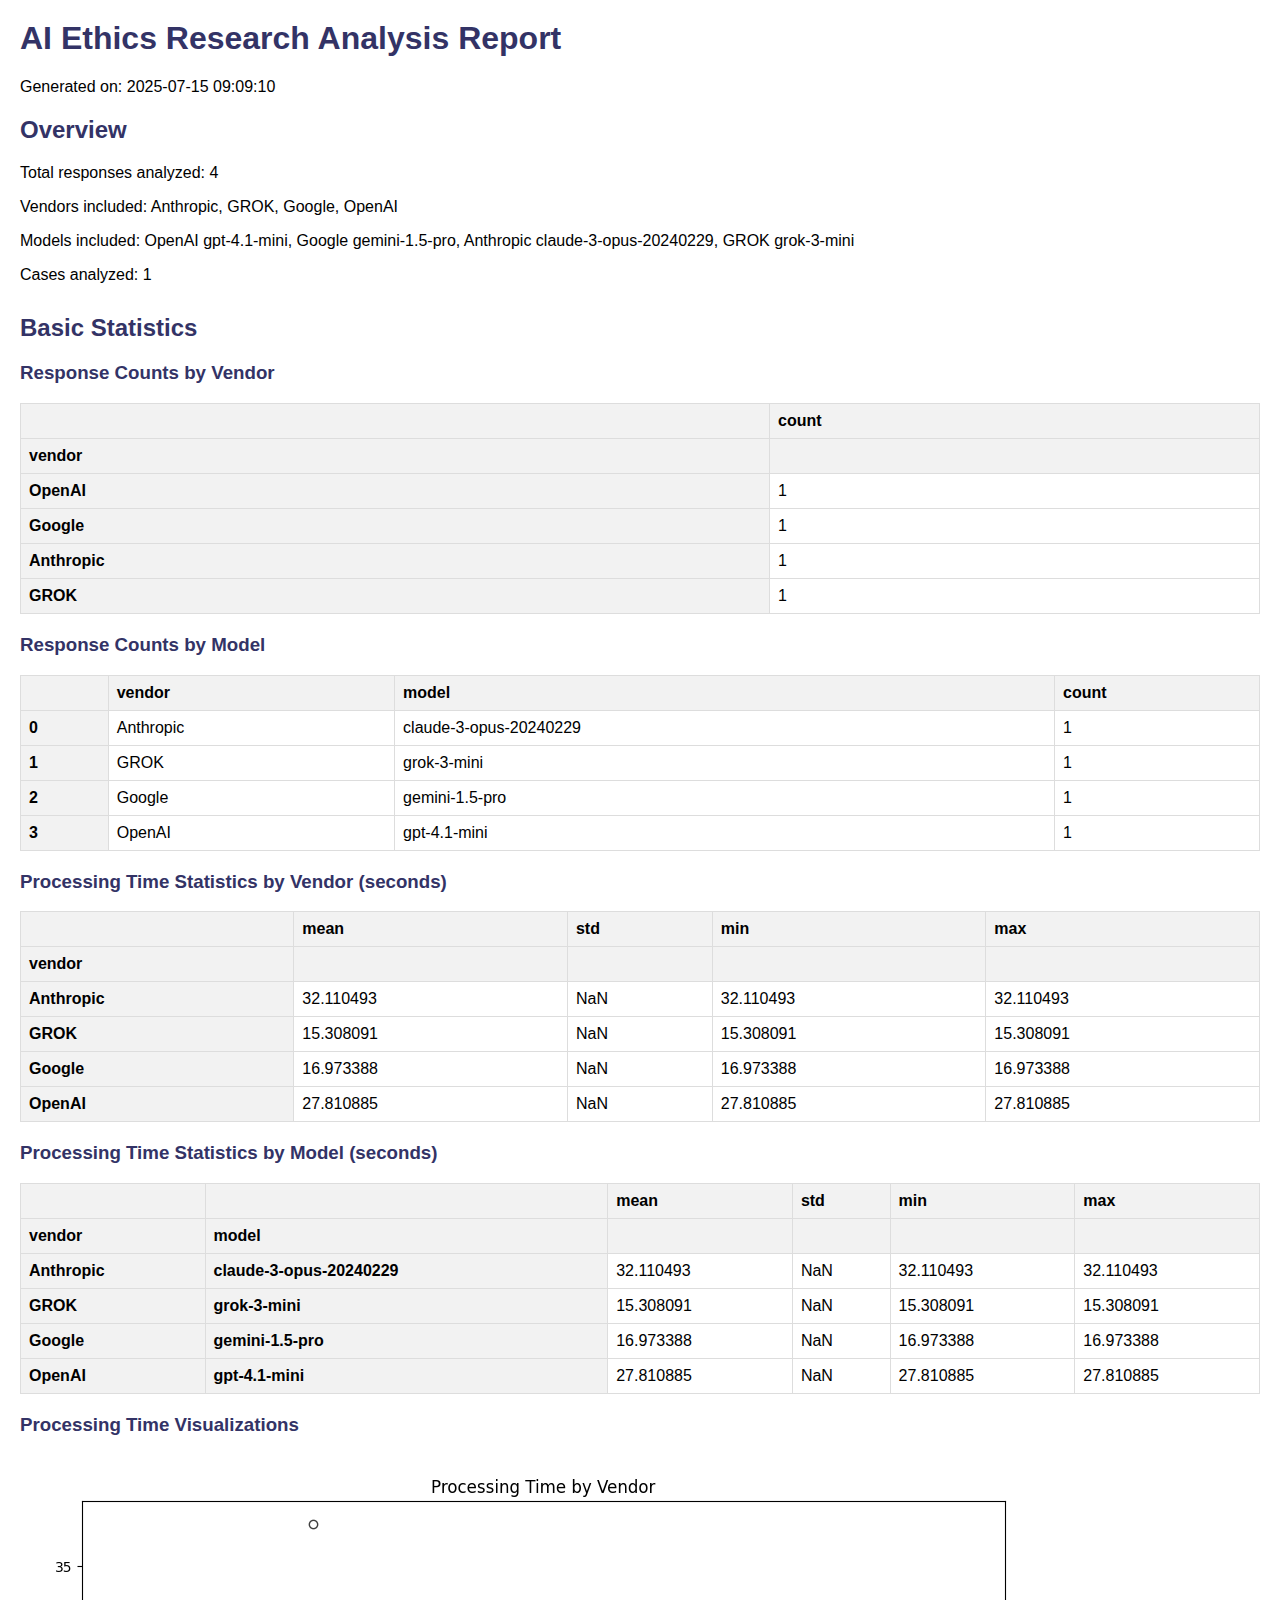
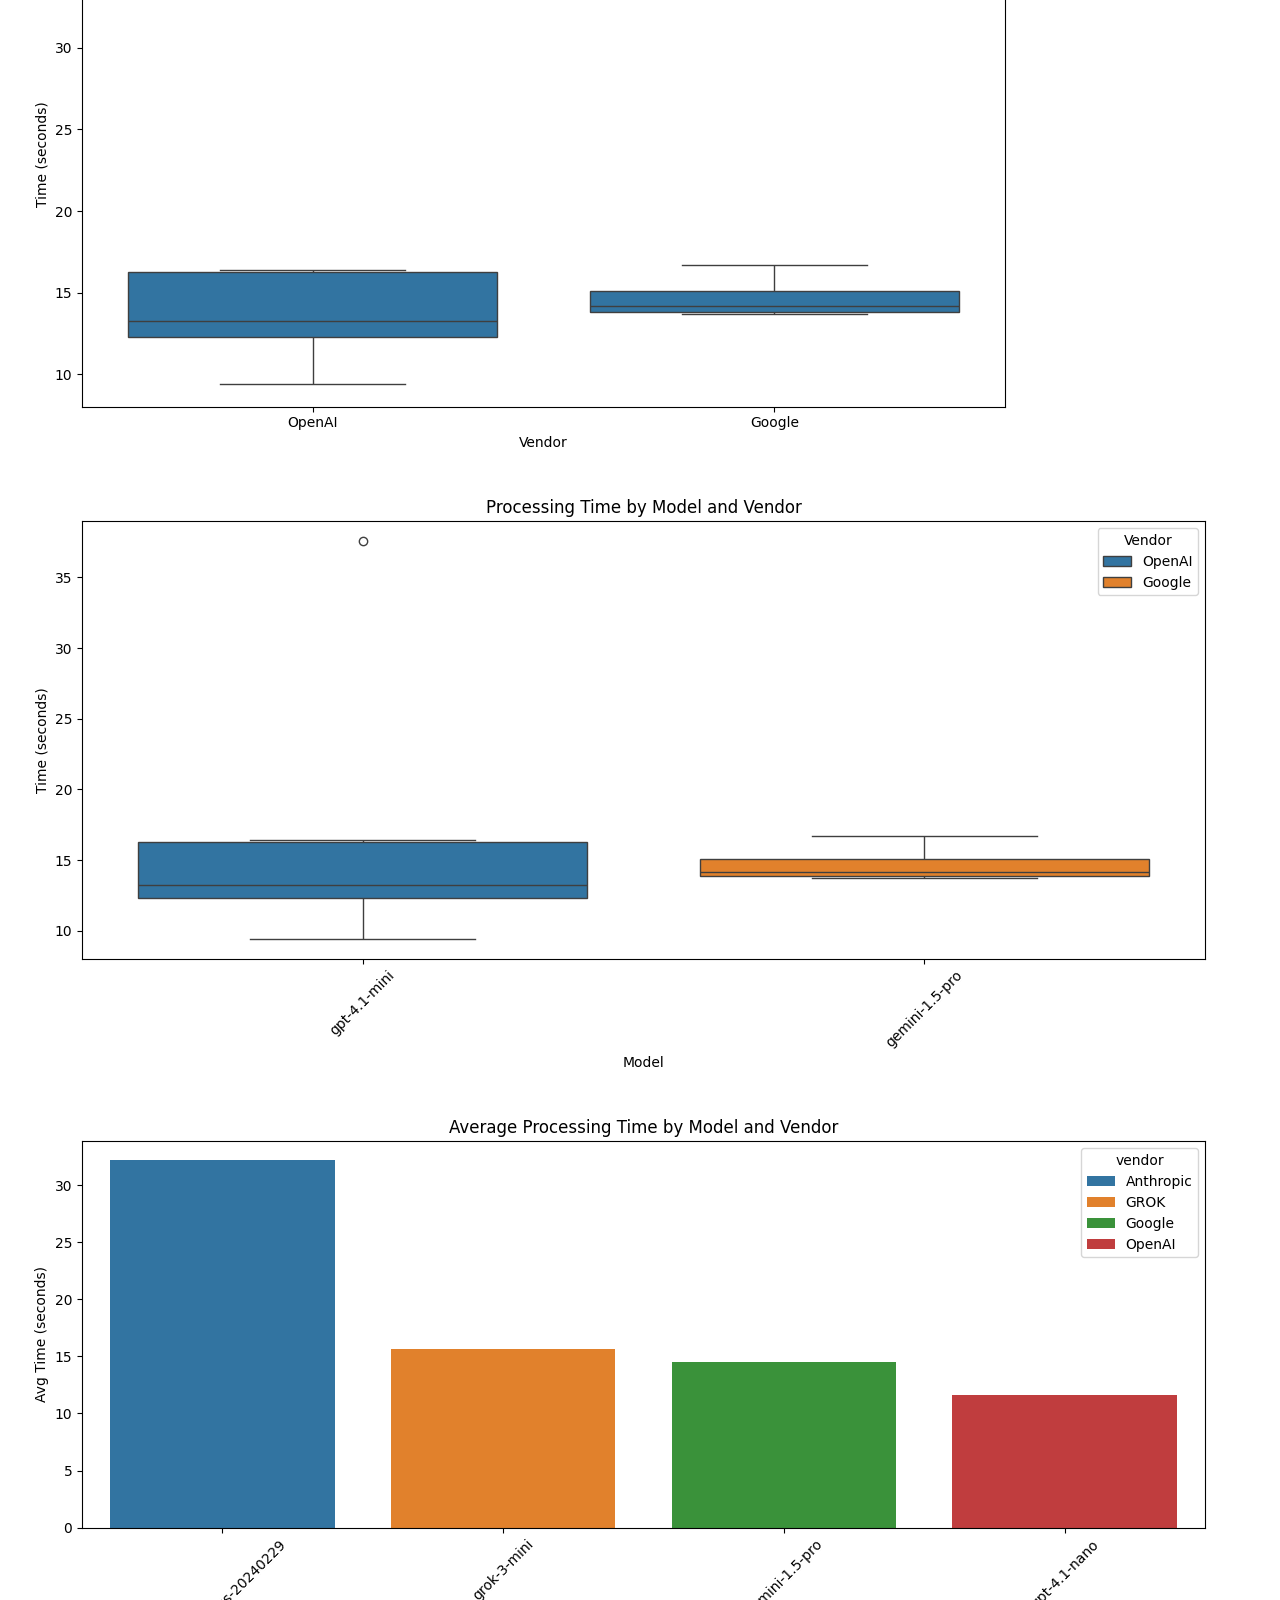
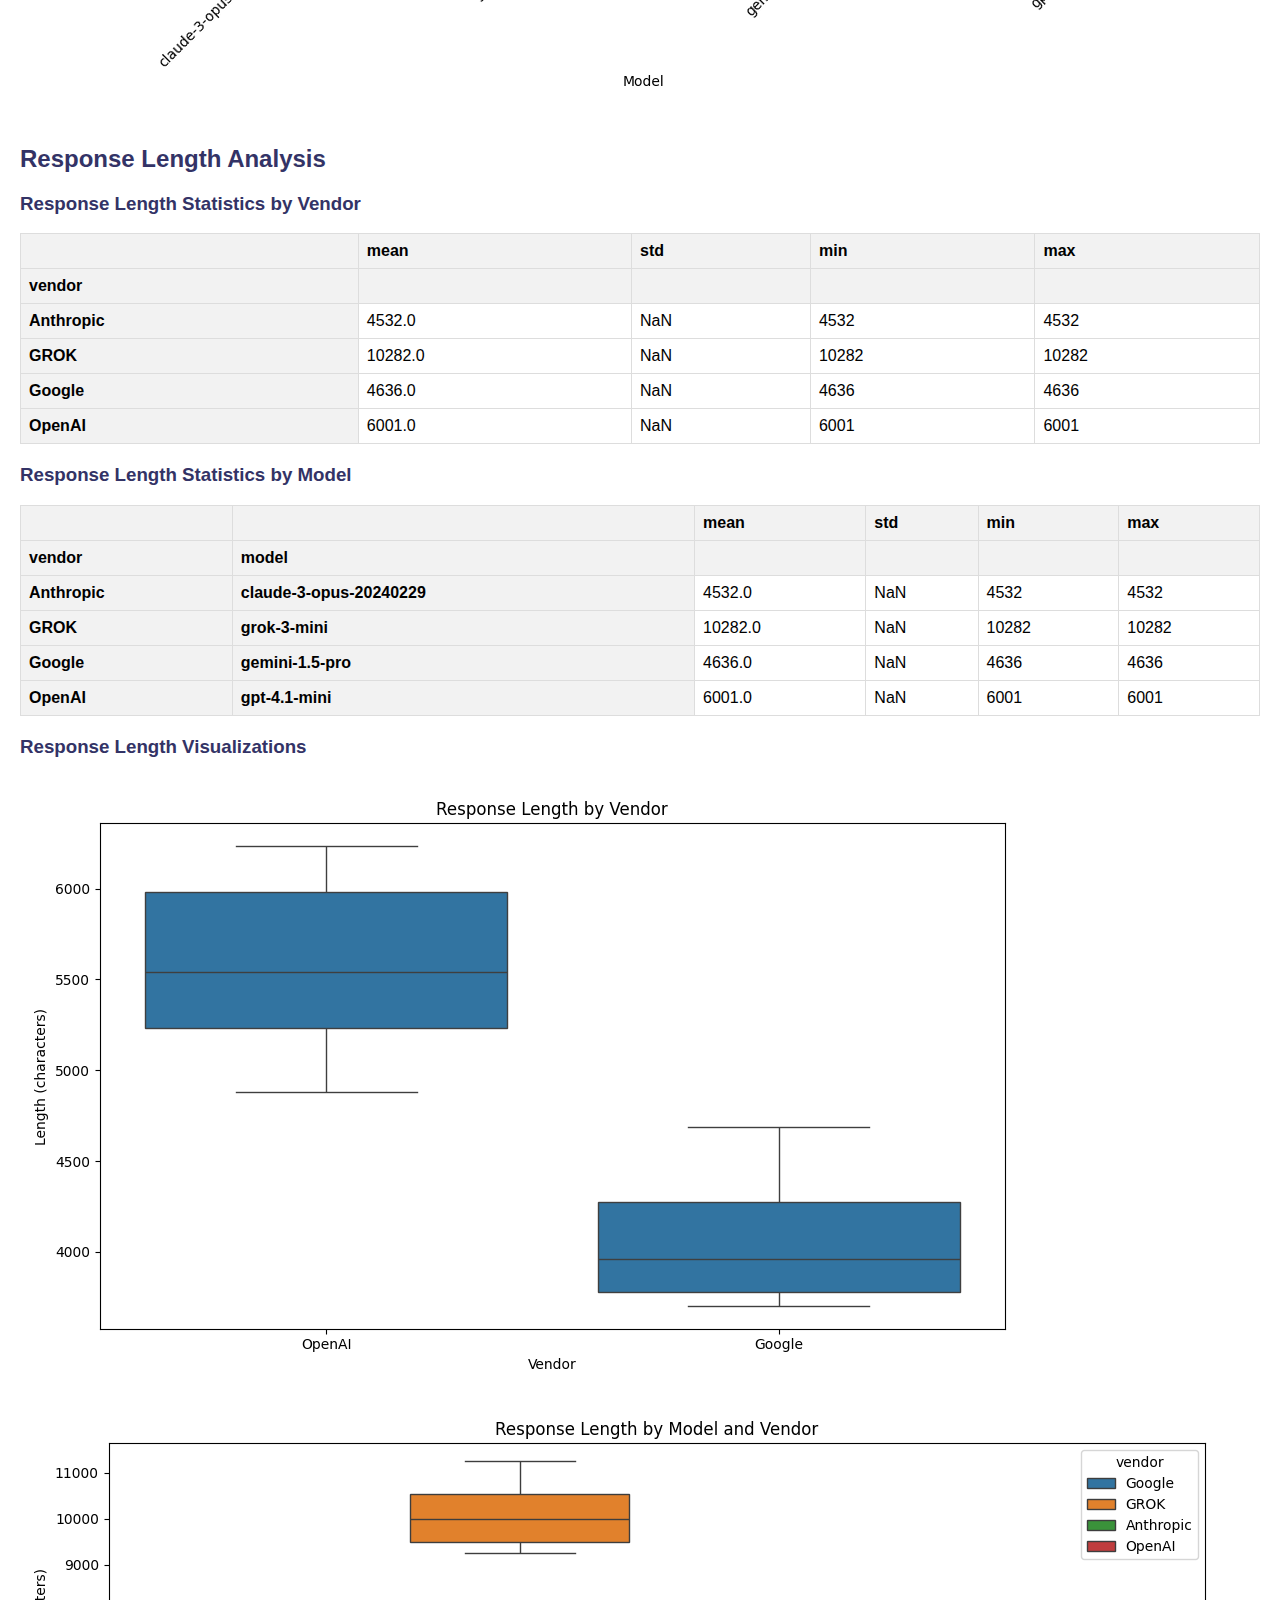
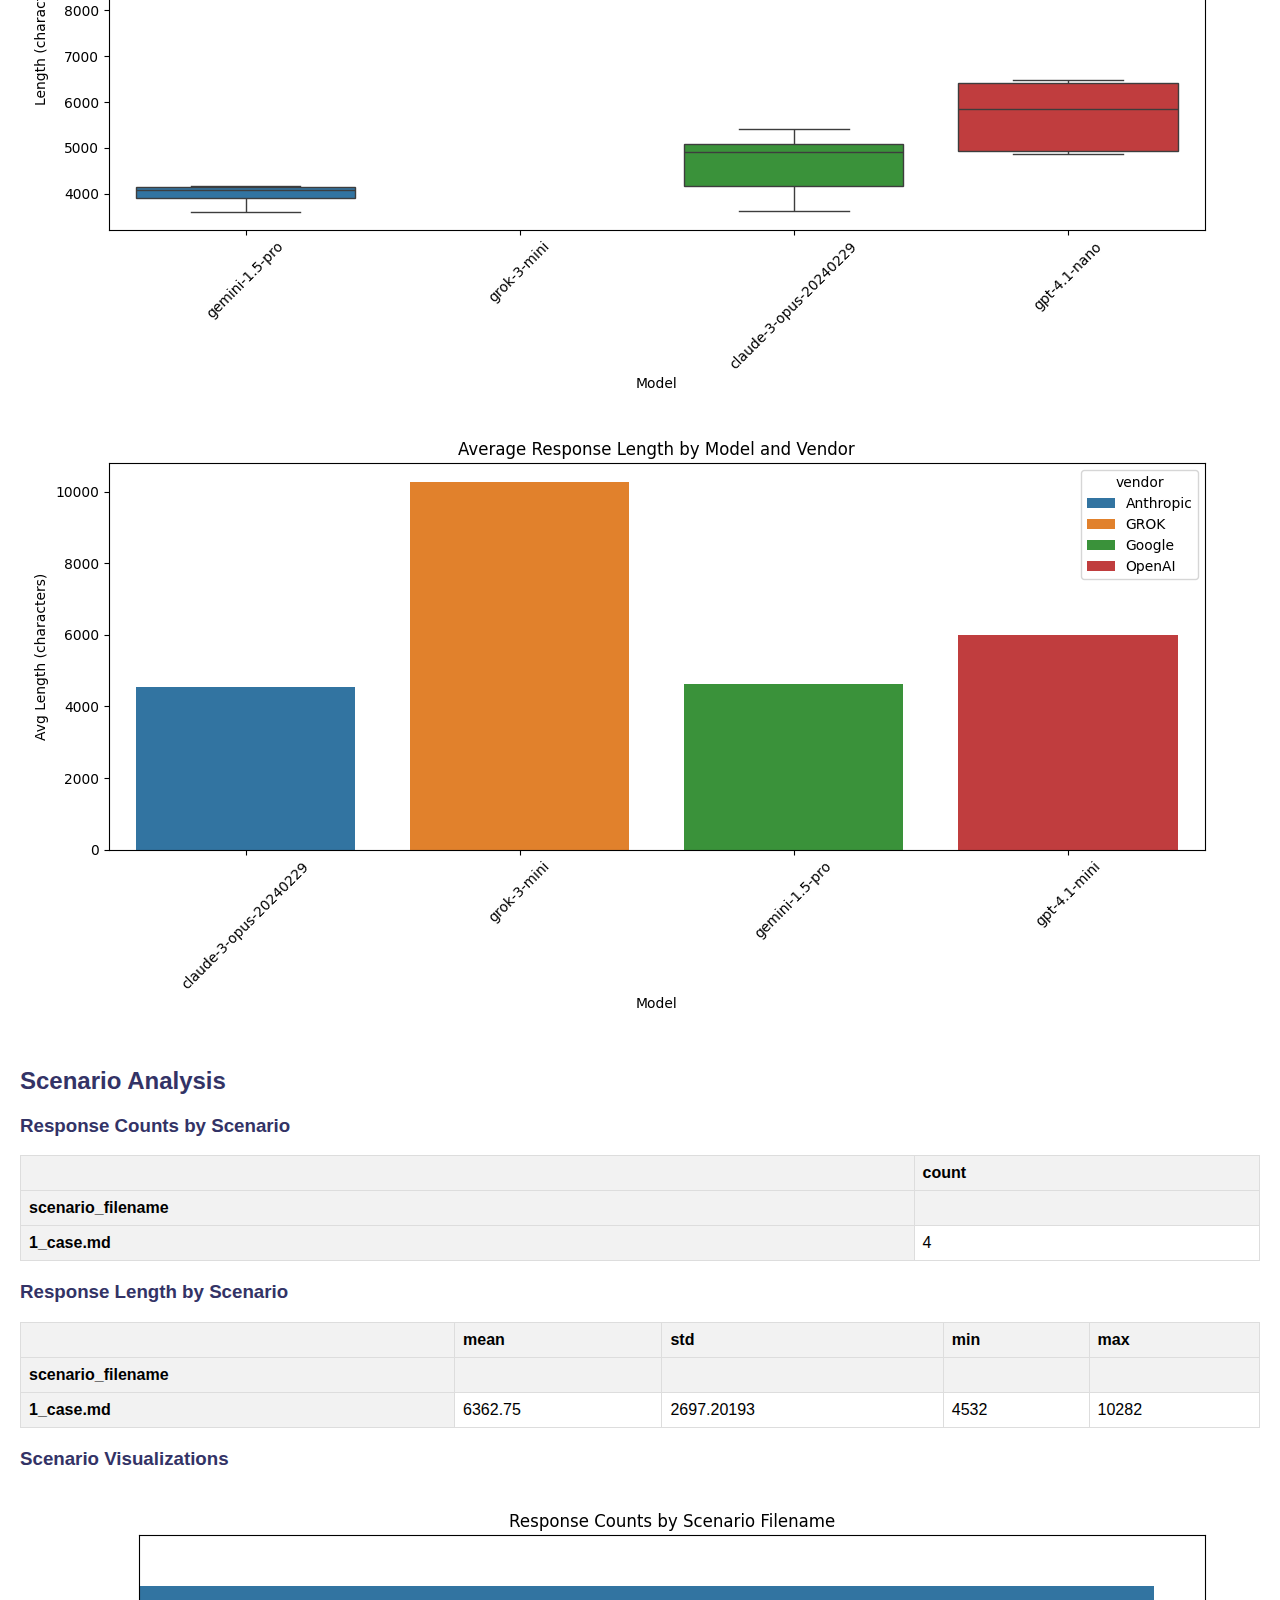
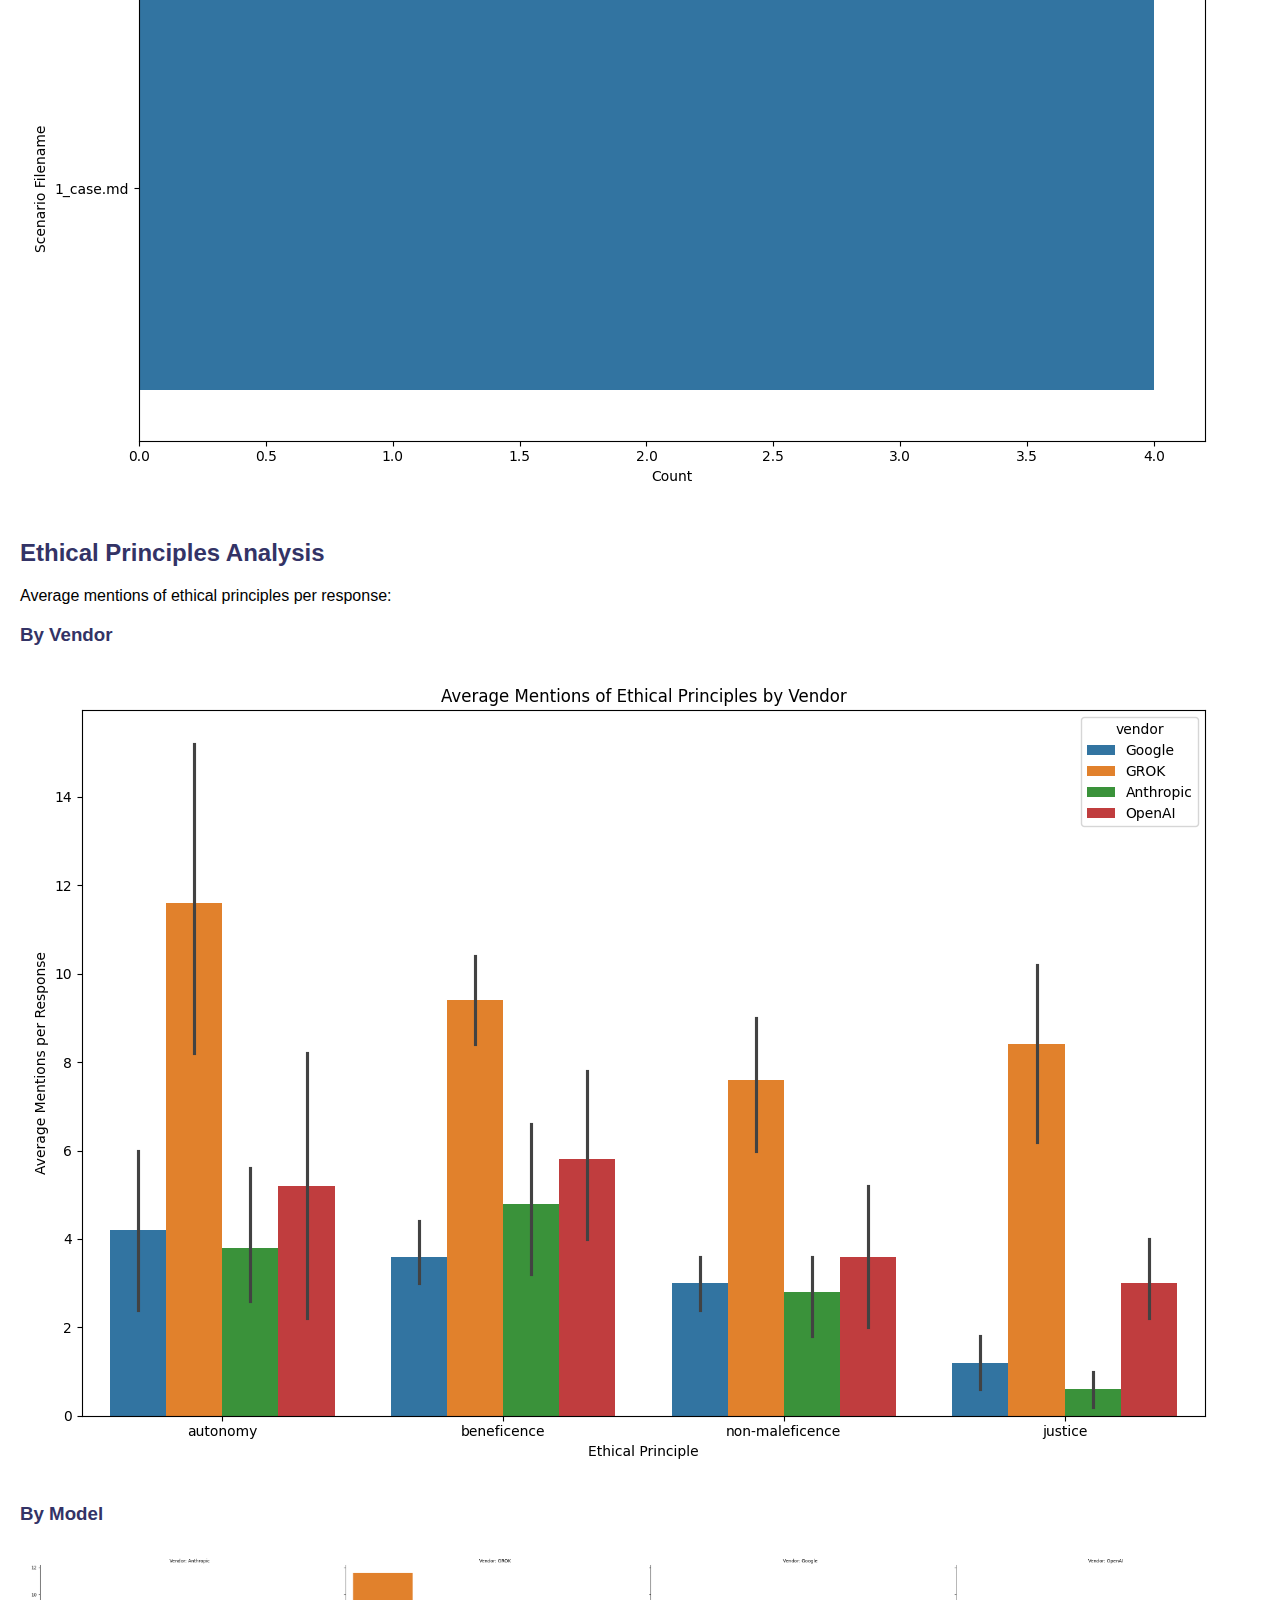
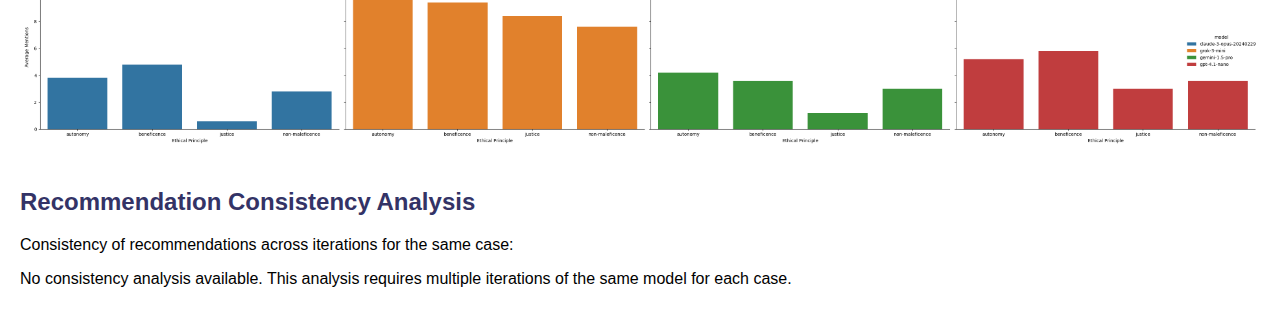
<file: data/analysis_output/analysis_report.html>
<html>
        <head>
            <title>AI Ethics Research Analysis Report</title>
            <style>
                body { font-family: Arial, sans-serif; margin: 20px; }
                h1, h2, h3 { color: #333366; }
                table { border-collapse: collapse; width: 100%; margin-bottom: 20px; }
                th, td { border: 1px solid #ddd; padding: 8px; text-align: left; }
                th { background-color: #f2f2f2; }
                img { max-width: 100%; height: auto; margin: 10px 0; }
                .section { margin-bottom: 30px; }
            </style>
        </head>
        <body>
            <h1>AI Ethics Research Analysis Report</h1>
            <p>Generated on: 2025-07-15 09:09:10</p>
            
            <div class="section">
                <h2>Overview</h2>
                <p>Total responses analyzed: 4</p>
                <p>Vendors included: Anthropic, GROK, Google, OpenAI</p>
                <p>Models included: OpenAI gpt-4.1-mini, Google gemini-1.5-pro, Anthropic claude-3-opus-20240229, GROK grok-3-mini</p>
                <p>Cases analyzed: 1</p>
            </div>
            
            <div class="section">
                <h2>Basic Statistics</h2>
                
                <h3>Response Counts by Vendor</h3>
                <table border="1" class="dataframe">
  <thead>
    <tr style="text-align: right;">
      <th></th>
      <th>count</th>
    </tr>
    <tr>
      <th>vendor</th>
      <th></th>
    </tr>
  </thead>
  <tbody>
    <tr>
      <th>OpenAI</th>
      <td>1</td>
    </tr>
    <tr>
      <th>Google</th>
      <td>1</td>
    </tr>
    <tr>
      <th>Anthropic</th>
      <td>1</td>
    </tr>
    <tr>
      <th>GROK</th>
      <td>1</td>
    </tr>
  </tbody>
</table>
                
                <h3>Response Counts by Model</h3>
                <table border="1" class="dataframe">
  <thead>
    <tr style="text-align: right;">
      <th></th>
      <th>vendor</th>
      <th>model</th>
      <th>count</th>
    </tr>
  </thead>
  <tbody>
    <tr>
      <th>0</th>
      <td>Anthropic</td>
      <td>claude-3-opus-20240229</td>
      <td>1</td>
    </tr>
    <tr>
      <th>1</th>
      <td>GROK</td>
      <td>grok-3-mini</td>
      <td>1</td>
    </tr>
    <tr>
      <th>2</th>
      <td>Google</td>
      <td>gemini-1.5-pro</td>
      <td>1</td>
    </tr>
    <tr>
      <th>3</th>
      <td>OpenAI</td>
      <td>gpt-4.1-mini</td>
      <td>1</td>
    </tr>
  </tbody>
</table>
                
                <h3>Processing Time Statistics by Vendor (seconds)</h3>
                <table border="1" class="dataframe">
  <thead>
    <tr style="text-align: right;">
      <th></th>
      <th>mean</th>
      <th>std</th>
      <th>min</th>
      <th>max</th>
    </tr>
    <tr>
      <th>vendor</th>
      <th></th>
      <th></th>
      <th></th>
      <th></th>
    </tr>
  </thead>
  <tbody>
    <tr>
      <th>Anthropic</th>
      <td>32.110493</td>
      <td>NaN</td>
      <td>32.110493</td>
      <td>32.110493</td>
    </tr>
    <tr>
      <th>GROK</th>
      <td>15.308091</td>
      <td>NaN</td>
      <td>15.308091</td>
      <td>15.308091</td>
    </tr>
    <tr>
      <th>Google</th>
      <td>16.973388</td>
      <td>NaN</td>
      <td>16.973388</td>
      <td>16.973388</td>
    </tr>
    <tr>
      <th>OpenAI</th>
      <td>27.810885</td>
      <td>NaN</td>
      <td>27.810885</td>
      <td>27.810885</td>
    </tr>
  </tbody>
</table>
                
                <h3>Processing Time Statistics by Model (seconds)</h3>
                <table border="1" class="dataframe">
  <thead>
    <tr style="text-align: right;">
      <th></th>
      <th></th>
      <th>mean</th>
      <th>std</th>
      <th>min</th>
      <th>max</th>
    </tr>
    <tr>
      <th>vendor</th>
      <th>model</th>
      <th></th>
      <th></th>
      <th></th>
      <th></th>
    </tr>
  </thead>
  <tbody>
    <tr>
      <th>Anthropic</th>
      <th>claude-3-opus-20240229</th>
      <td>32.110493</td>
      <td>NaN</td>
      <td>32.110493</td>
      <td>32.110493</td>
    </tr>
    <tr>
      <th>GROK</th>
      <th>grok-3-mini</th>
      <td>15.308091</td>
      <td>NaN</td>
      <td>15.308091</td>
      <td>15.308091</td>
    </tr>
    <tr>
      <th>Google</th>
      <th>gemini-1.5-pro</th>
      <td>16.973388</td>
      <td>NaN</td>
      <td>16.973388</td>
      <td>16.973388</td>
    </tr>
    <tr>
      <th>OpenAI</th>
      <th>gpt-4.1-mini</th>
      <td>27.810885</td>
      <td>NaN</td>
      <td>27.810885</td>
      <td>27.810885</td>
    </tr>
  </tbody>
</table>
                
                <h3>Processing Time Visualizations</h3>
                <img src="processing_times_by_vendor.png" alt="Processing Times by Vendor">
                <img src="processing_times_by_model.png" alt="Processing Times by Model">
                <img src="avg_processing_times.png" alt="Average Processing Times">
            </div>
            
            <div class="section">
                <h2>Response Length Analysis</h2>
                
                <h3>Response Length Statistics by Vendor</h3>
                <table border="1" class="dataframe">
  <thead>
    <tr style="text-align: right;">
      <th></th>
      <th>mean</th>
      <th>std</th>
      <th>min</th>
      <th>max</th>
    </tr>
    <tr>
      <th>vendor</th>
      <th></th>
      <th></th>
      <th></th>
      <th></th>
    </tr>
  </thead>
  <tbody>
    <tr>
      <th>Anthropic</th>
      <td>4532.0</td>
      <td>NaN</td>
      <td>4532</td>
      <td>4532</td>
    </tr>
    <tr>
      <th>GROK</th>
      <td>10282.0</td>
      <td>NaN</td>
      <td>10282</td>
      <td>10282</td>
    </tr>
    <tr>
      <th>Google</th>
      <td>4636.0</td>
      <td>NaN</td>
      <td>4636</td>
      <td>4636</td>
    </tr>
    <tr>
      <th>OpenAI</th>
      <td>6001.0</td>
      <td>NaN</td>
      <td>6001</td>
      <td>6001</td>
    </tr>
  </tbody>
</table>
                
                <h3>Response Length Statistics by Model</h3>
                <table border="1" class="dataframe">
  <thead>
    <tr style="text-align: right;">
      <th></th>
      <th></th>
      <th>mean</th>
      <th>std</th>
      <th>min</th>
      <th>max</th>
    </tr>
    <tr>
      <th>vendor</th>
      <th>model</th>
      <th></th>
      <th></th>
      <th></th>
      <th></th>
    </tr>
  </thead>
  <tbody>
    <tr>
      <th>Anthropic</th>
      <th>claude-3-opus-20240229</th>
      <td>4532.0</td>
      <td>NaN</td>
      <td>4532</td>
      <td>4532</td>
    </tr>
    <tr>
      <th>GROK</th>
      <th>grok-3-mini</th>
      <td>10282.0</td>
      <td>NaN</td>
      <td>10282</td>
      <td>10282</td>
    </tr>
    <tr>
      <th>Google</th>
      <th>gemini-1.5-pro</th>
      <td>4636.0</td>
      <td>NaN</td>
      <td>4636</td>
      <td>4636</td>
    </tr>
    <tr>
      <th>OpenAI</th>
      <th>gpt-4.1-mini</th>
      <td>6001.0</td>
      <td>NaN</td>
      <td>6001</td>
      <td>6001</td>
    </tr>
  </tbody>
</table>
                
                <h3>Response Length Visualizations</h3>
                <img src="response_lengths_by_vendor.png" alt="Response Lengths by Vendor">
                <img src="response_lengths_by_model.png" alt="Response Lengths by Model">
                <img src="avg_response_lengths.png" alt="Average Response Lengths">
            </div>
            
            
            <div class="section">
                <h2>Scenario Analysis</h2>
                
                <h3>Response Counts by Scenario</h3>
                <table border="1" class="dataframe">
  <thead>
    <tr style="text-align: right;">
      <th></th>
      <th>count</th>
    </tr>
    <tr>
      <th>scenario_filename</th>
      <th></th>
    </tr>
  </thead>
  <tbody>
    <tr>
      <th>1_case.md</th>
      <td>4</td>
    </tr>
  </tbody>
</table>
                
                <h3>Response Length by Scenario</h3>
                <table border="1" class="dataframe">
  <thead>
    <tr style="text-align: right;">
      <th></th>
      <th>mean</th>
      <th>std</th>
      <th>min</th>
      <th>max</th>
    </tr>
    <tr>
      <th>scenario_filename</th>
      <th></th>
      <th></th>
      <th></th>
      <th></th>
    </tr>
  </thead>
  <tbody>
    <tr>
      <th>1_case.md</th>
      <td>6362.75</td>
      <td>2697.20193</td>
      <td>4532</td>
      <td>10282</td>
    </tr>
  </tbody>
</table>
                
                <h3>Scenario Visualizations</h3>
                <img src="responses_by_scenario.png" alt="Responses by Scenario">
            </div>
        
            
            <div class="section">
                <h2>Ethical Principles Analysis</h2>
                <p>Average mentions of ethical principles per response:</p>
                
                <h3>By Vendor</h3>
                <img src="ethical_principle_mentions_by_vendor.png" alt="Ethical Principle Mentions by Vendor">
                
                <h3>By Model</h3>
                <img src="ethical_principle_mentions_by_model.png" alt="Ethical Principle Mentions by Model">
            </div>
            
            <div class="section">
                <h2>Recommendation Consistency Analysis</h2>
                <p>Consistency of recommendations across iterations for the same case:</p>
                
                
                <p>No consistency analysis available. This analysis requires multiple iterations of the same model for each case.</p>
            
            </div>
            
        </body>
        </html>
</file>
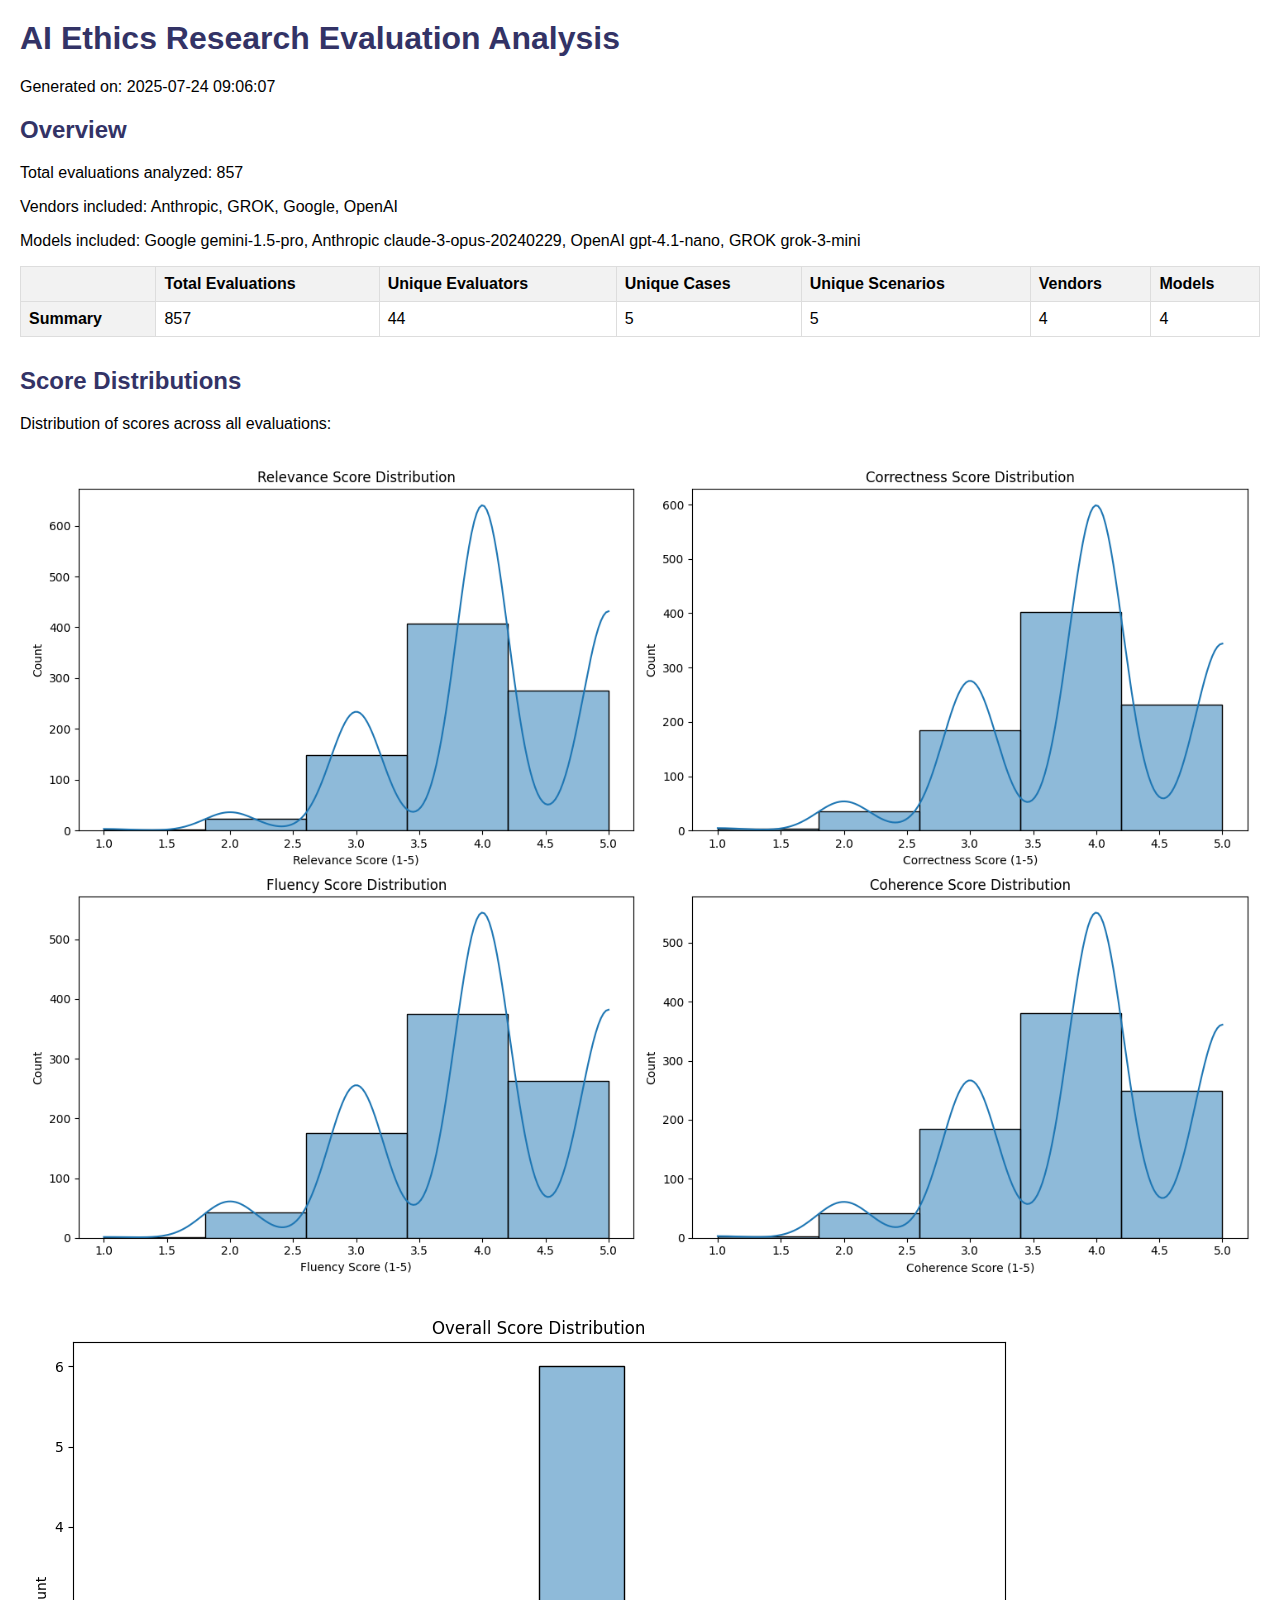
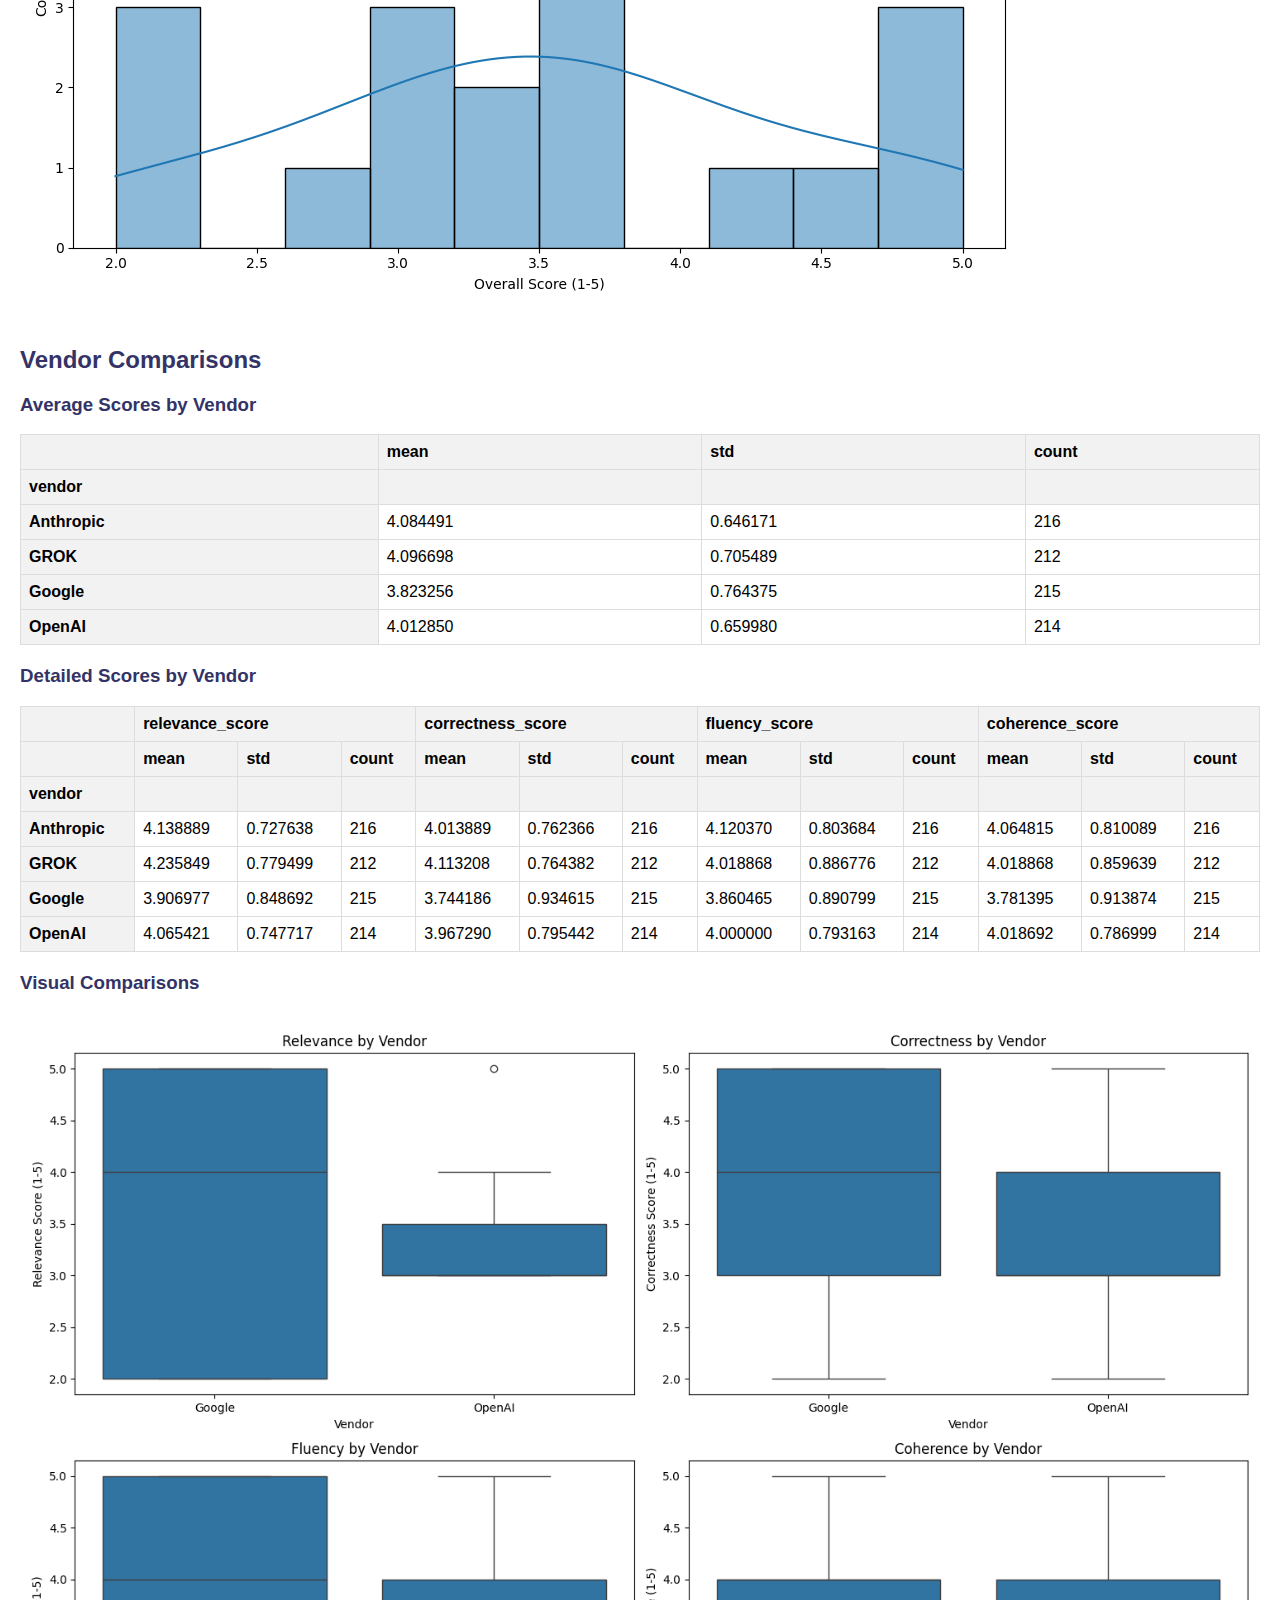
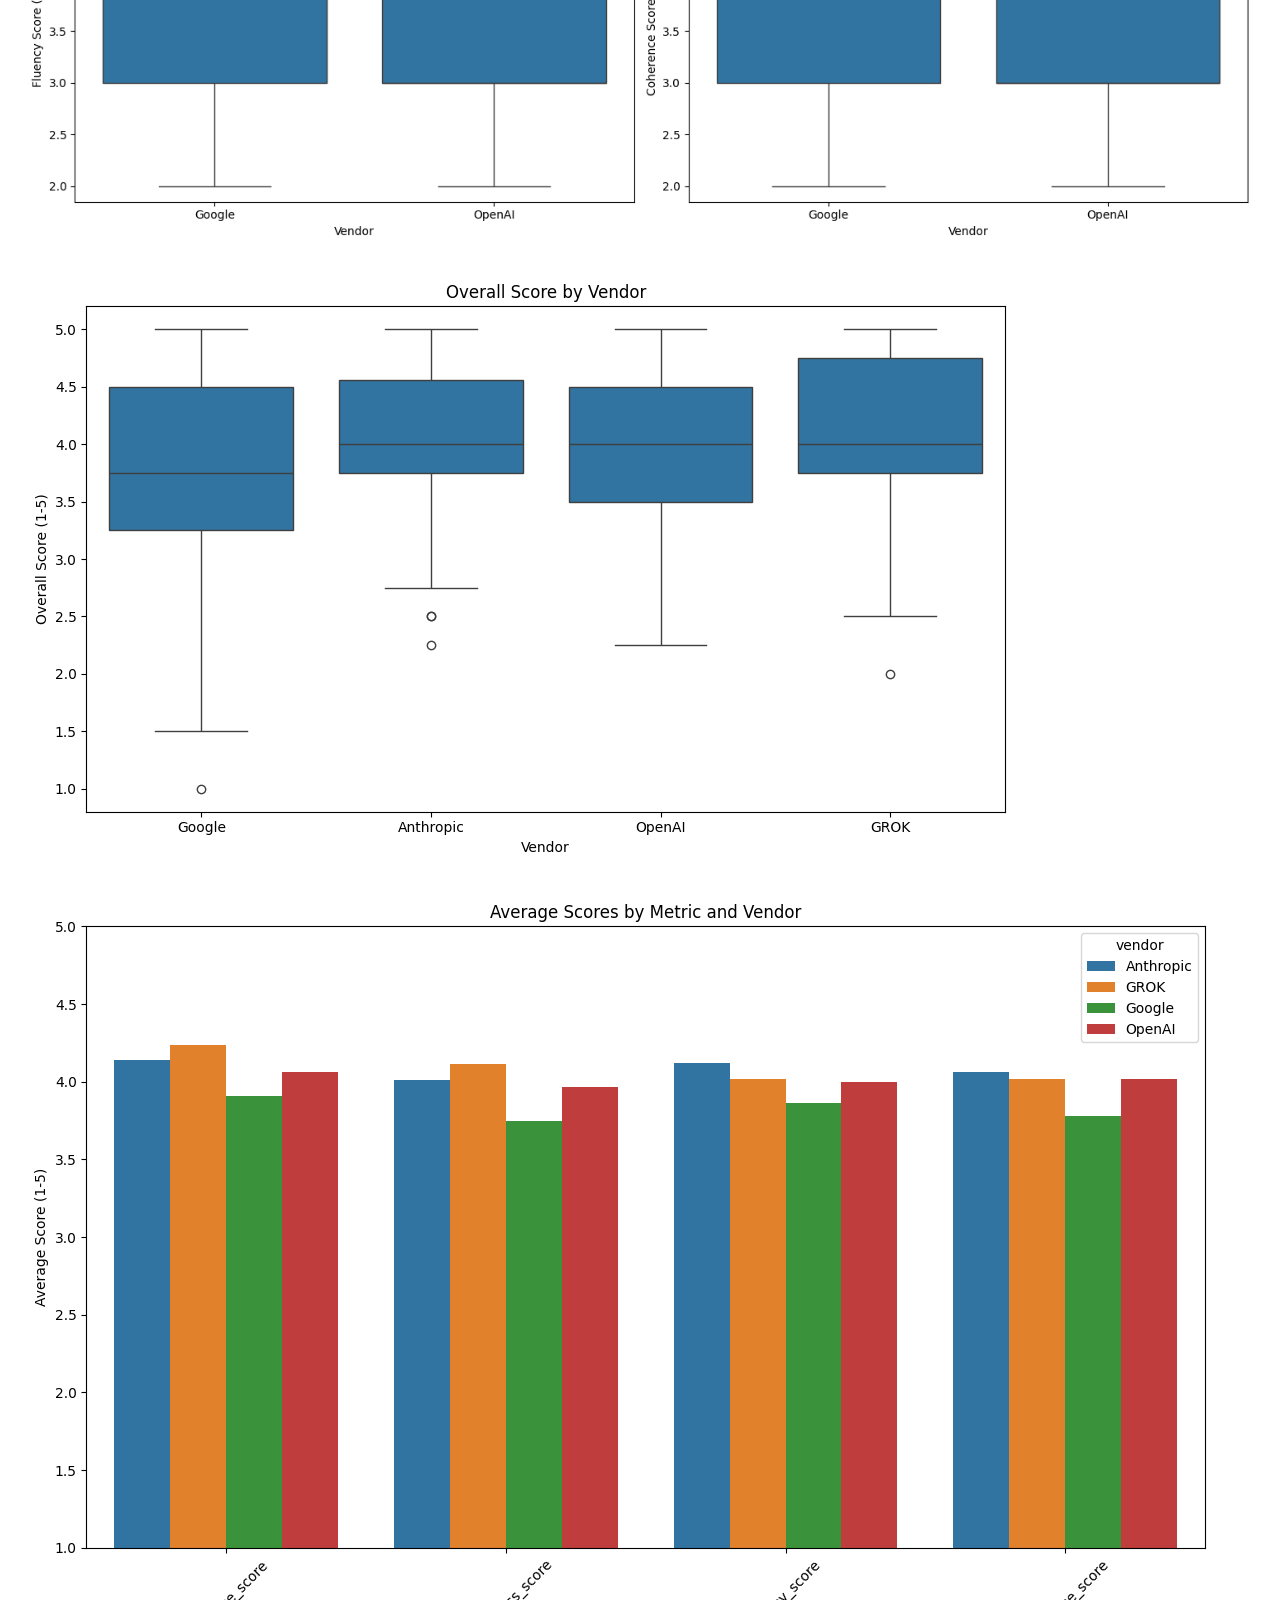
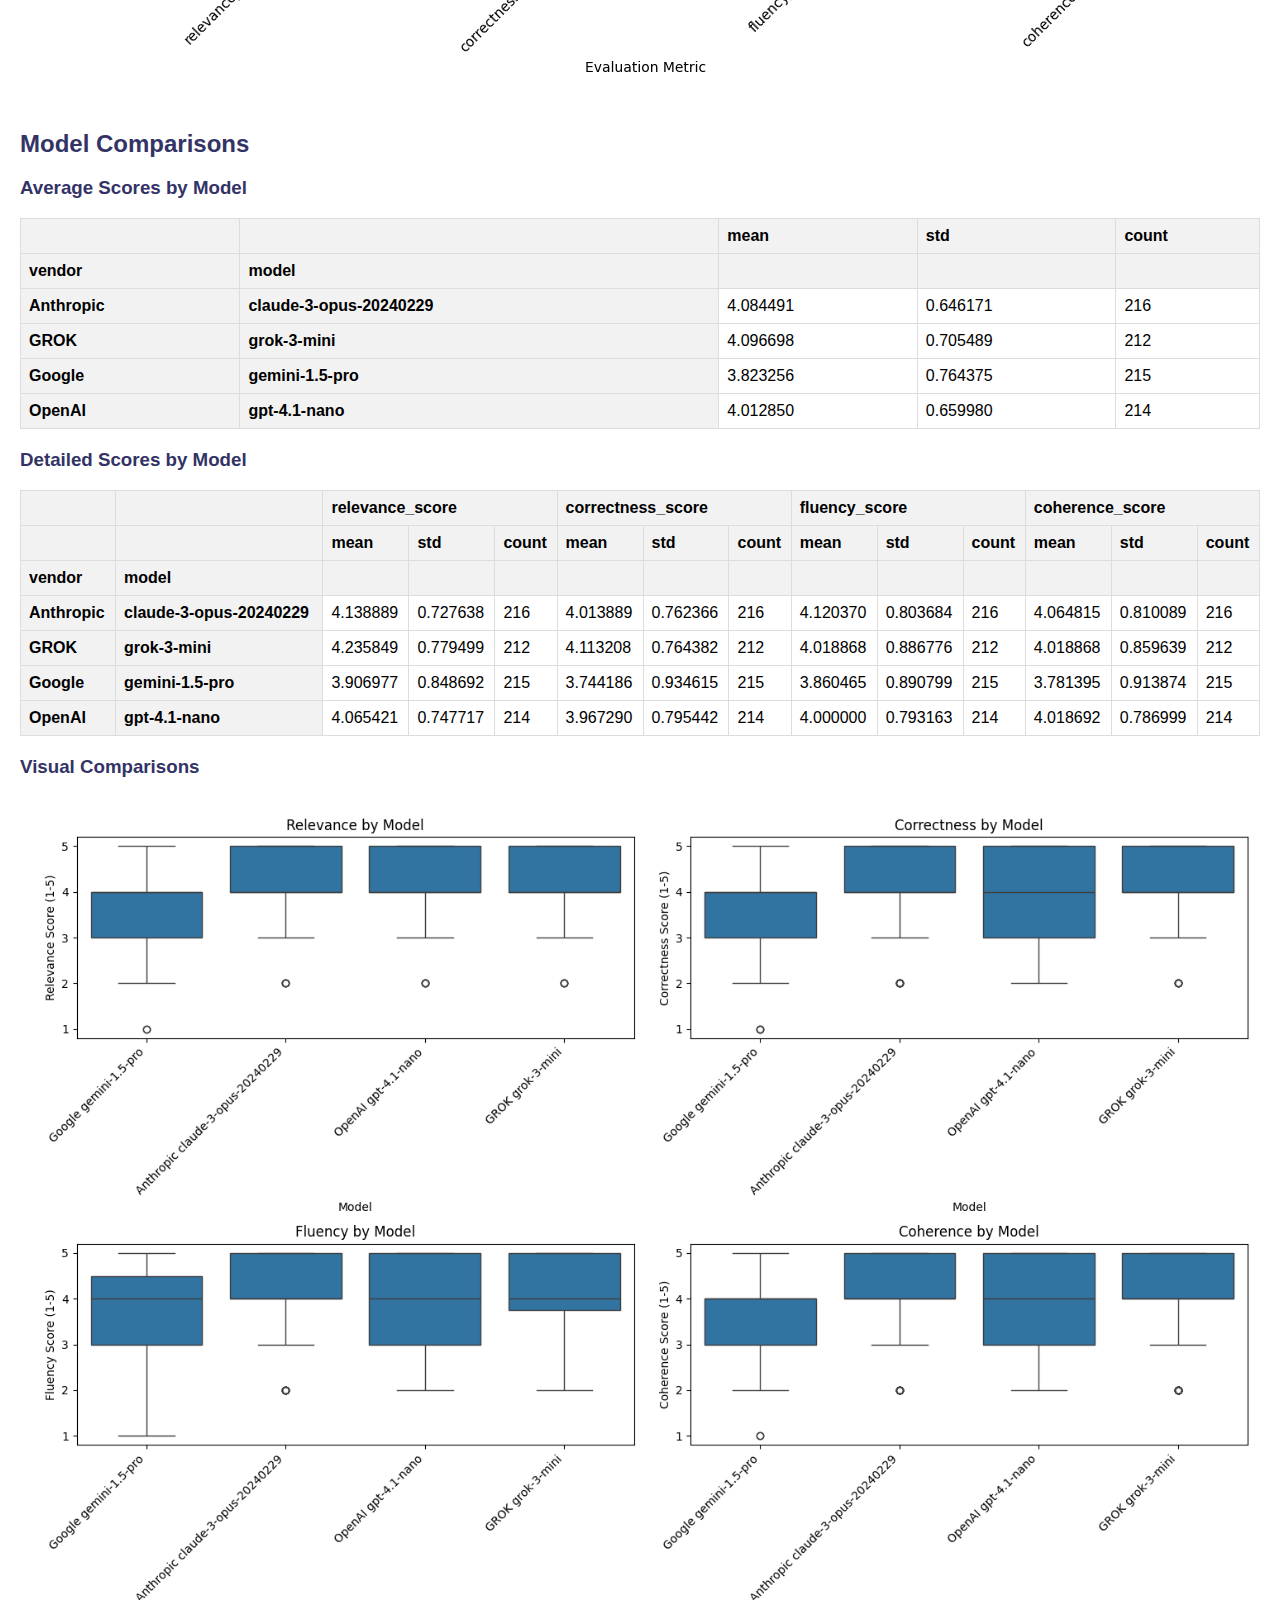
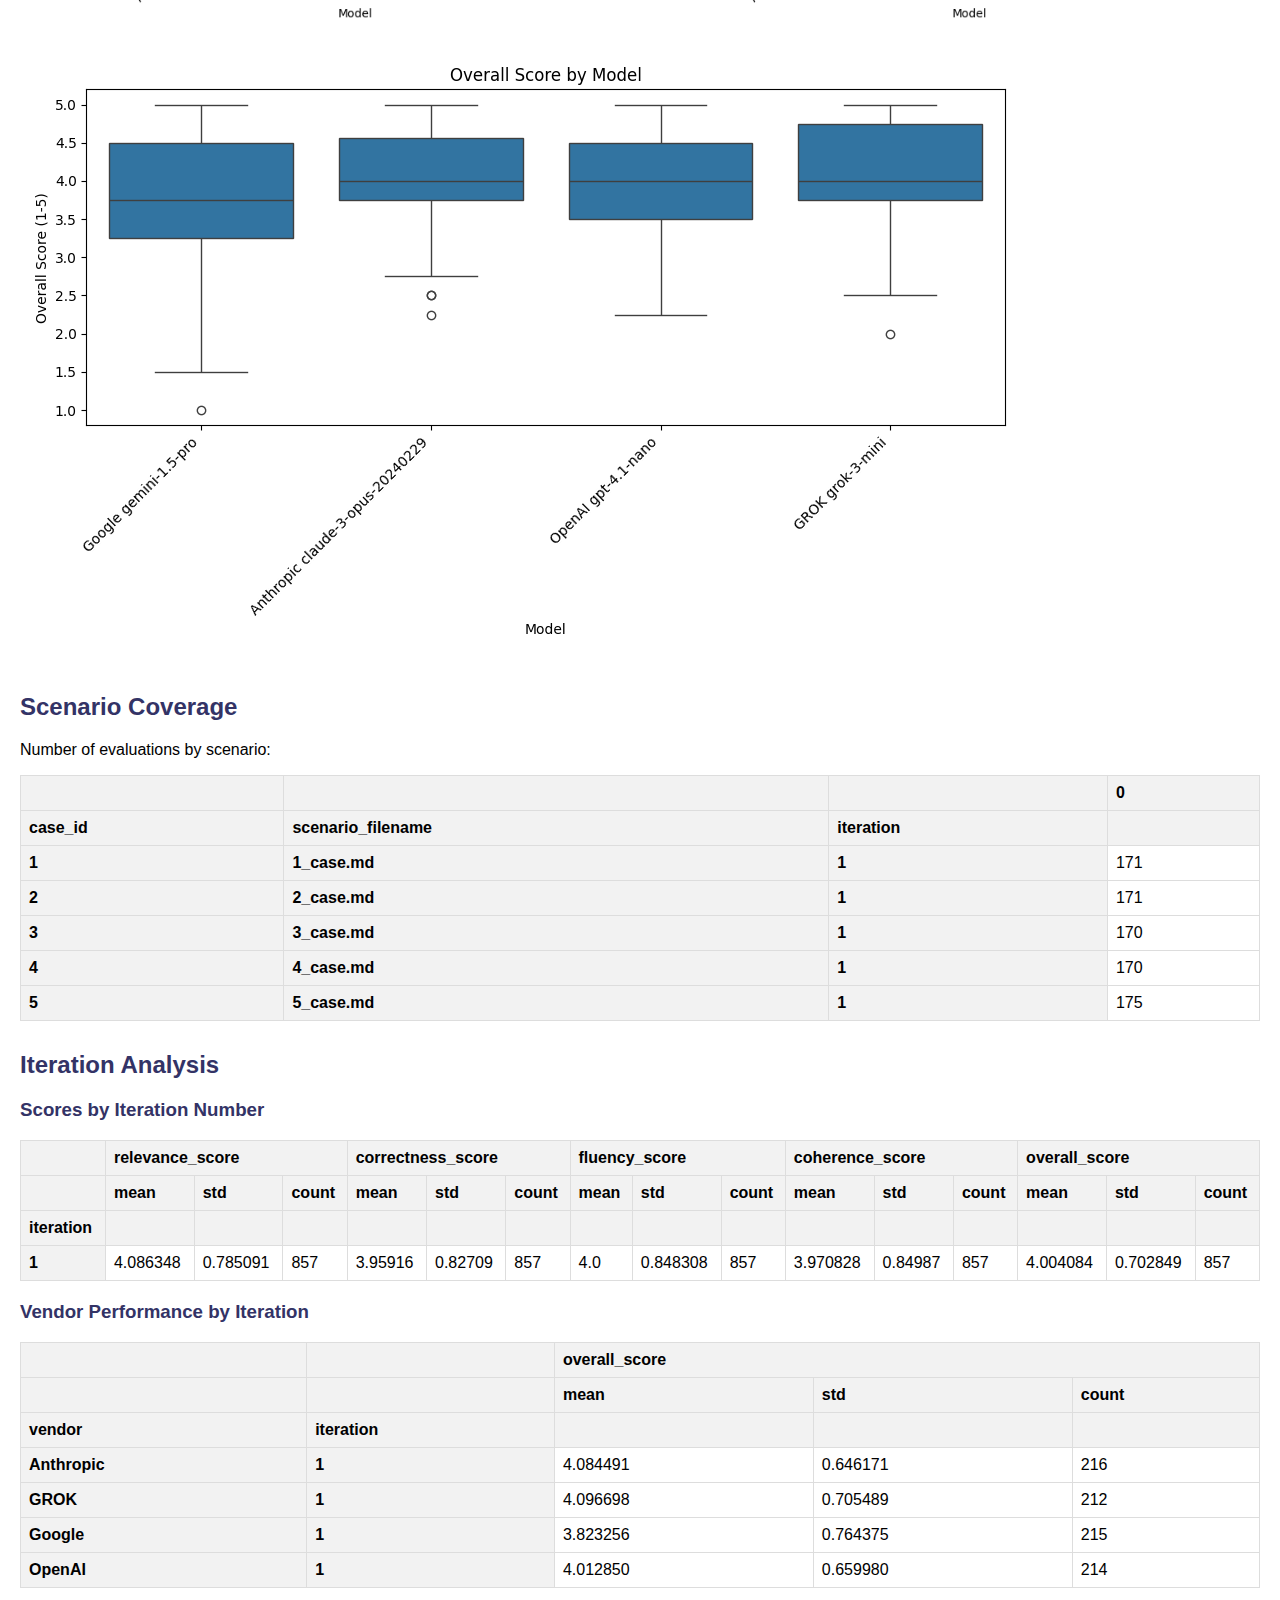
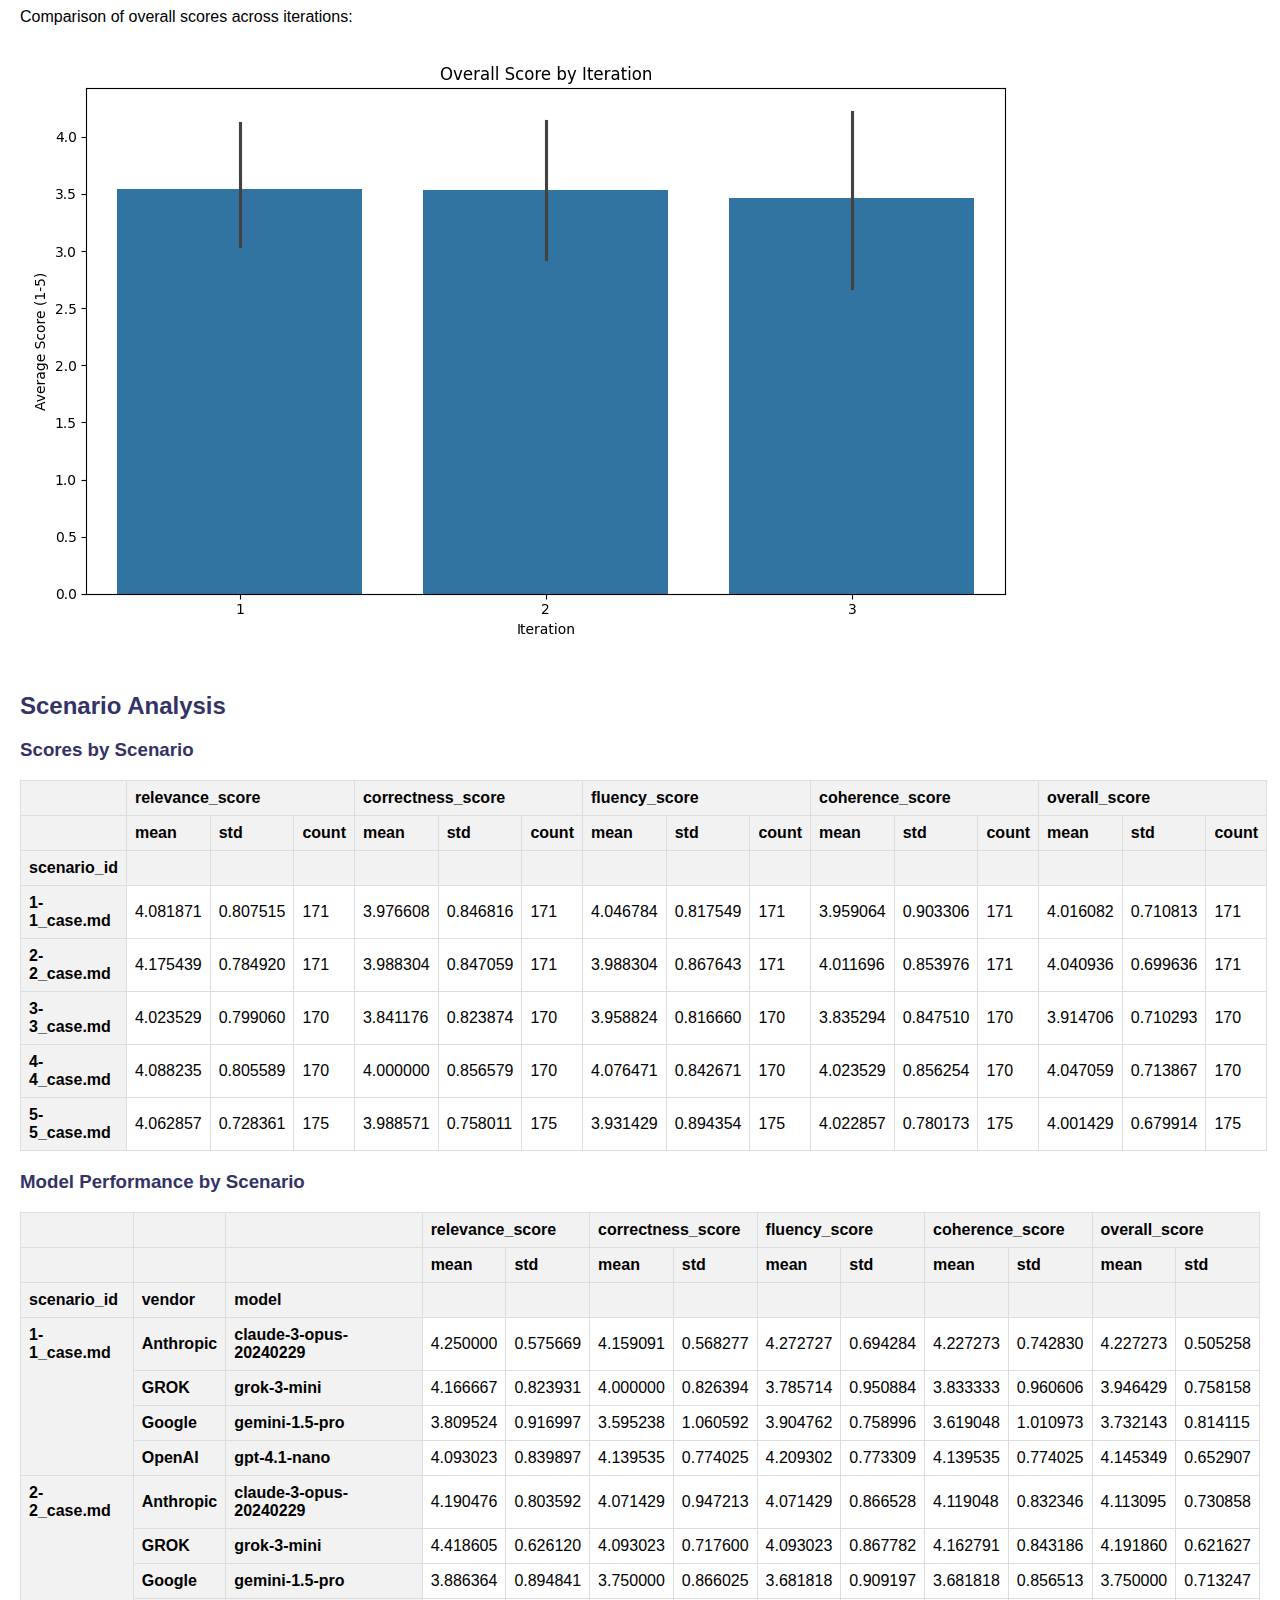
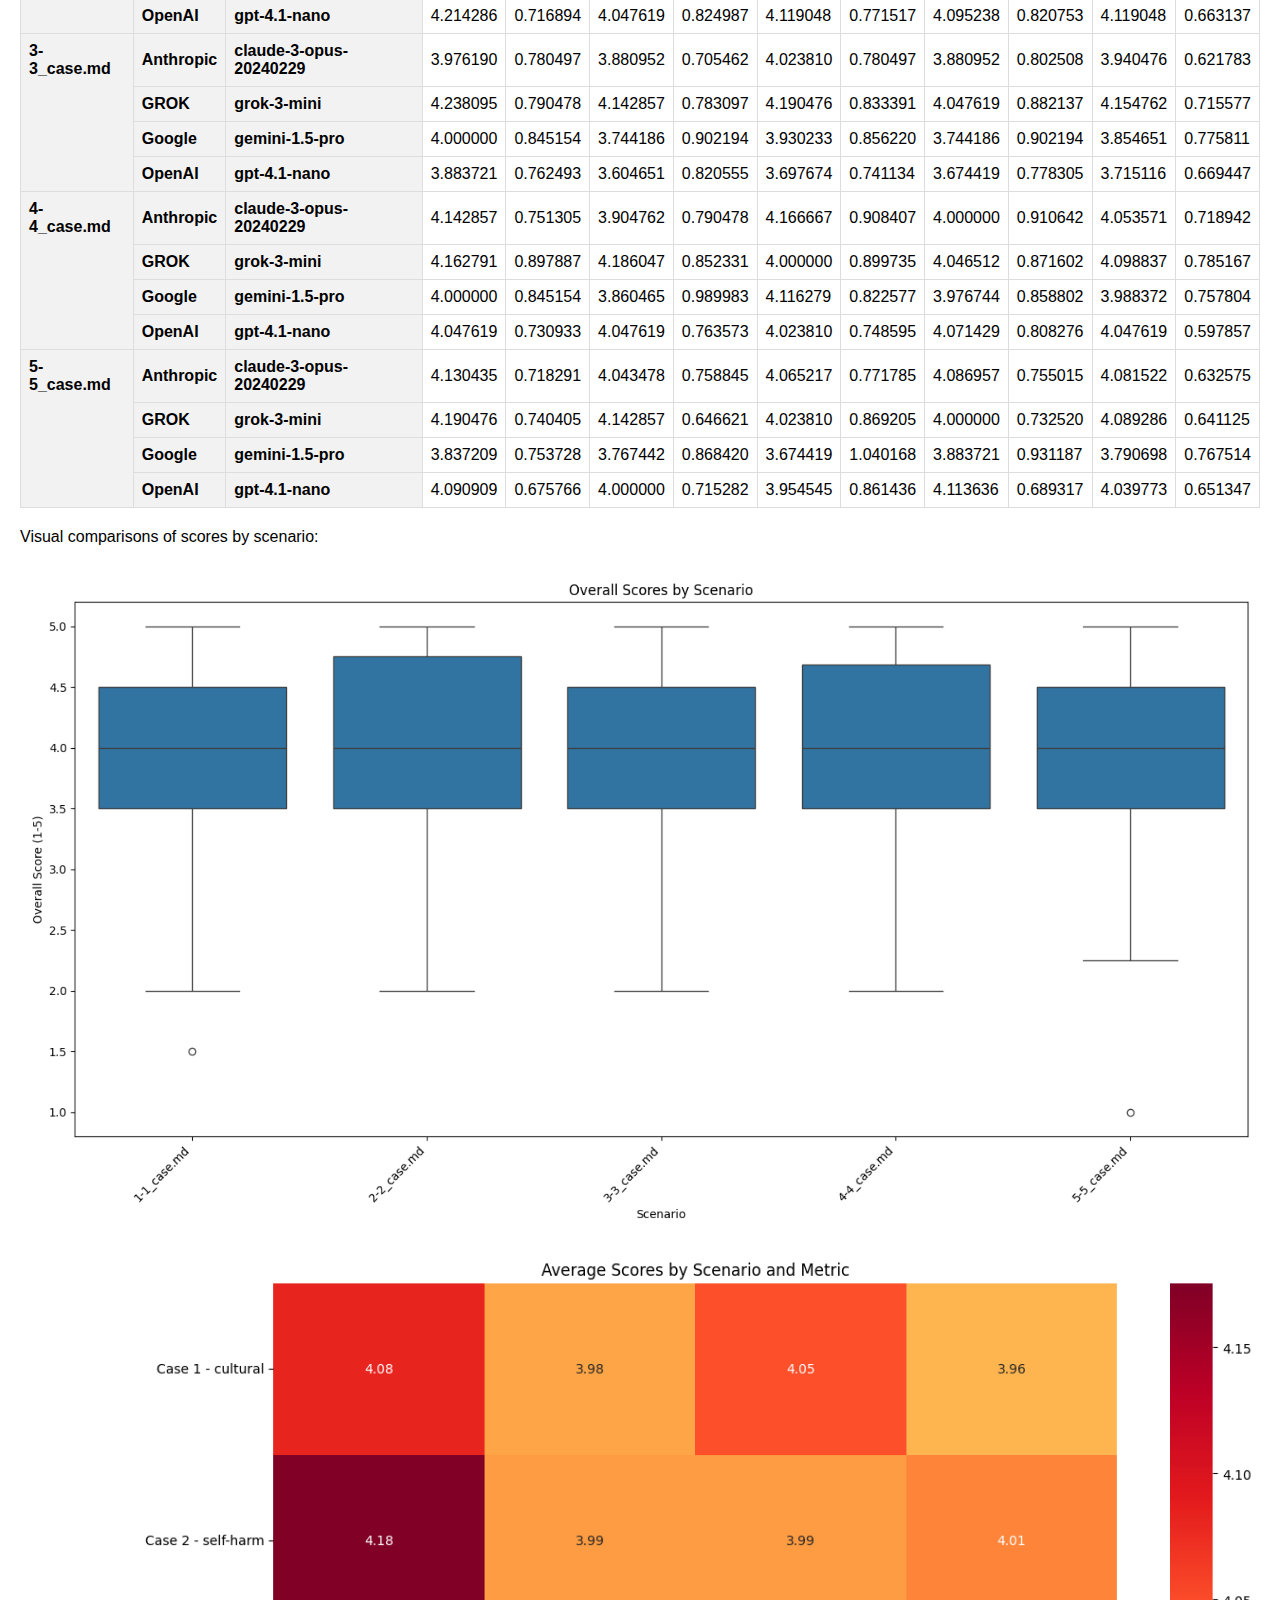
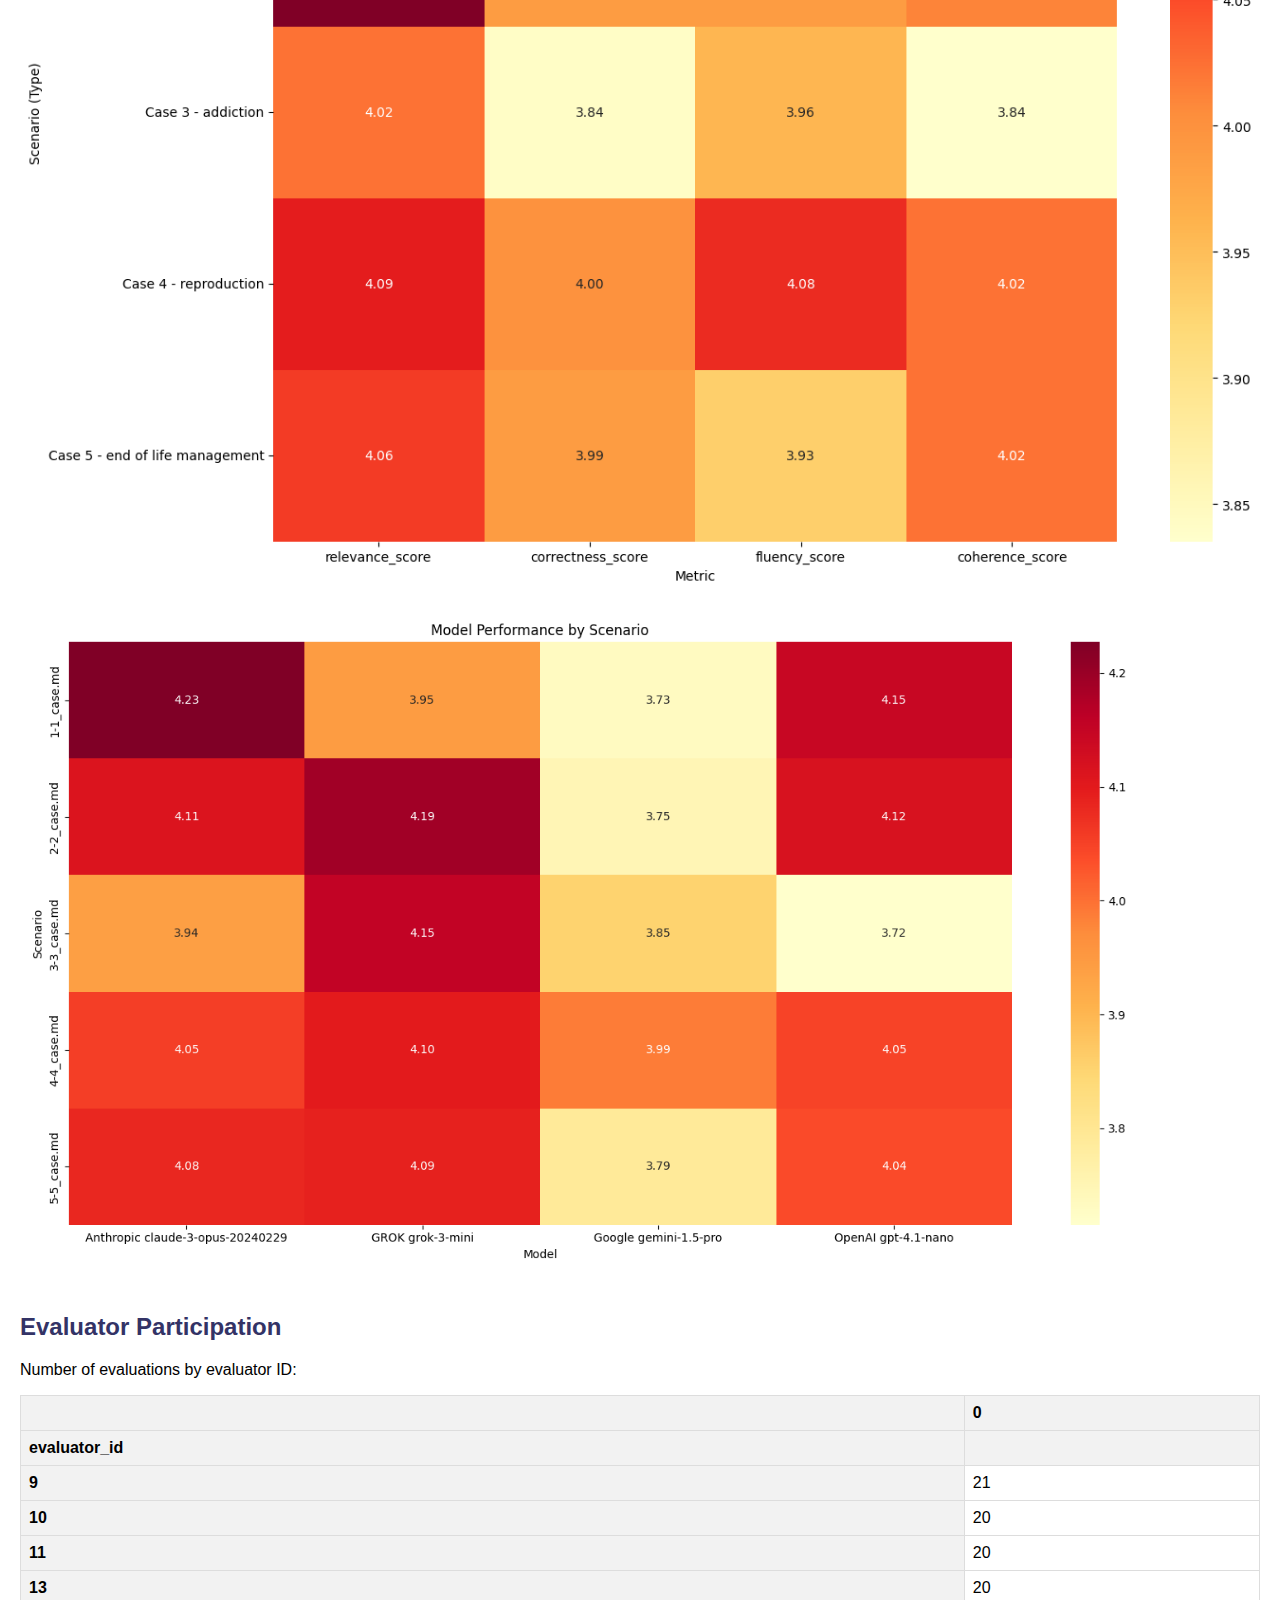
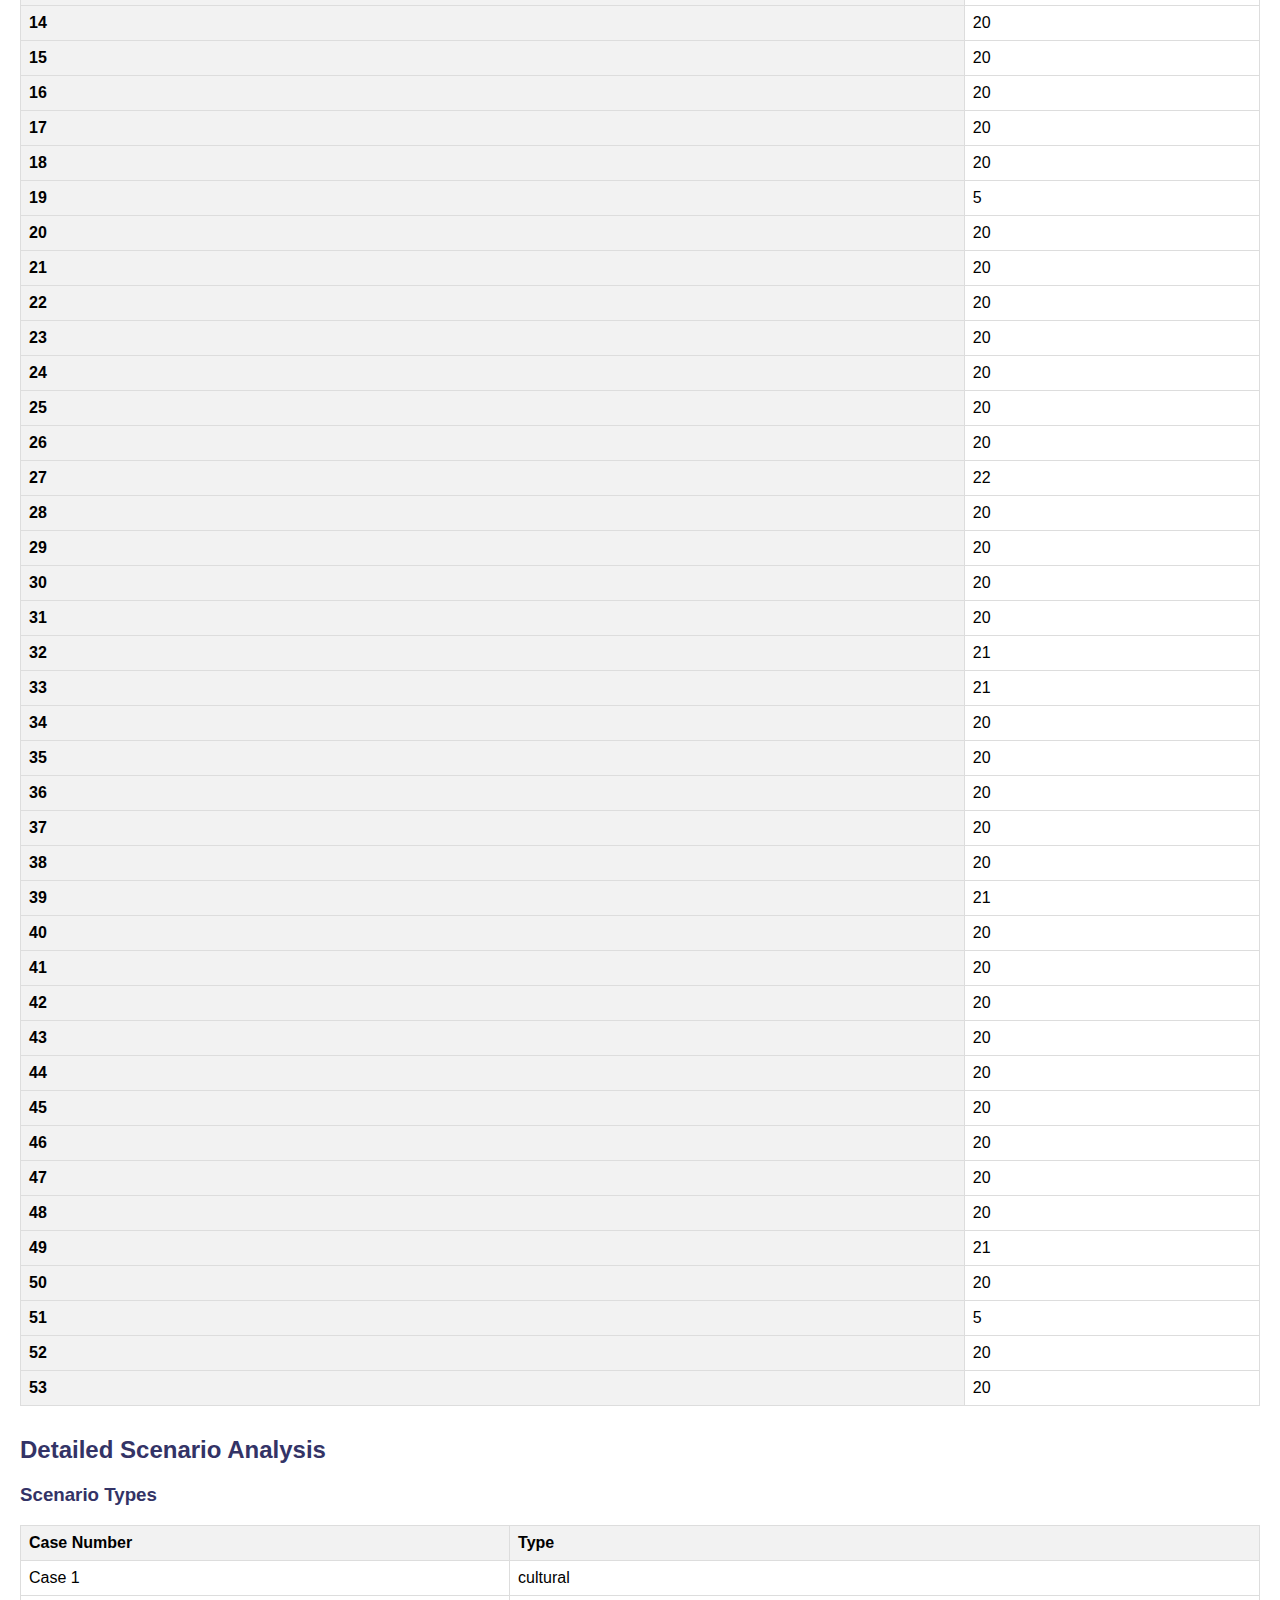
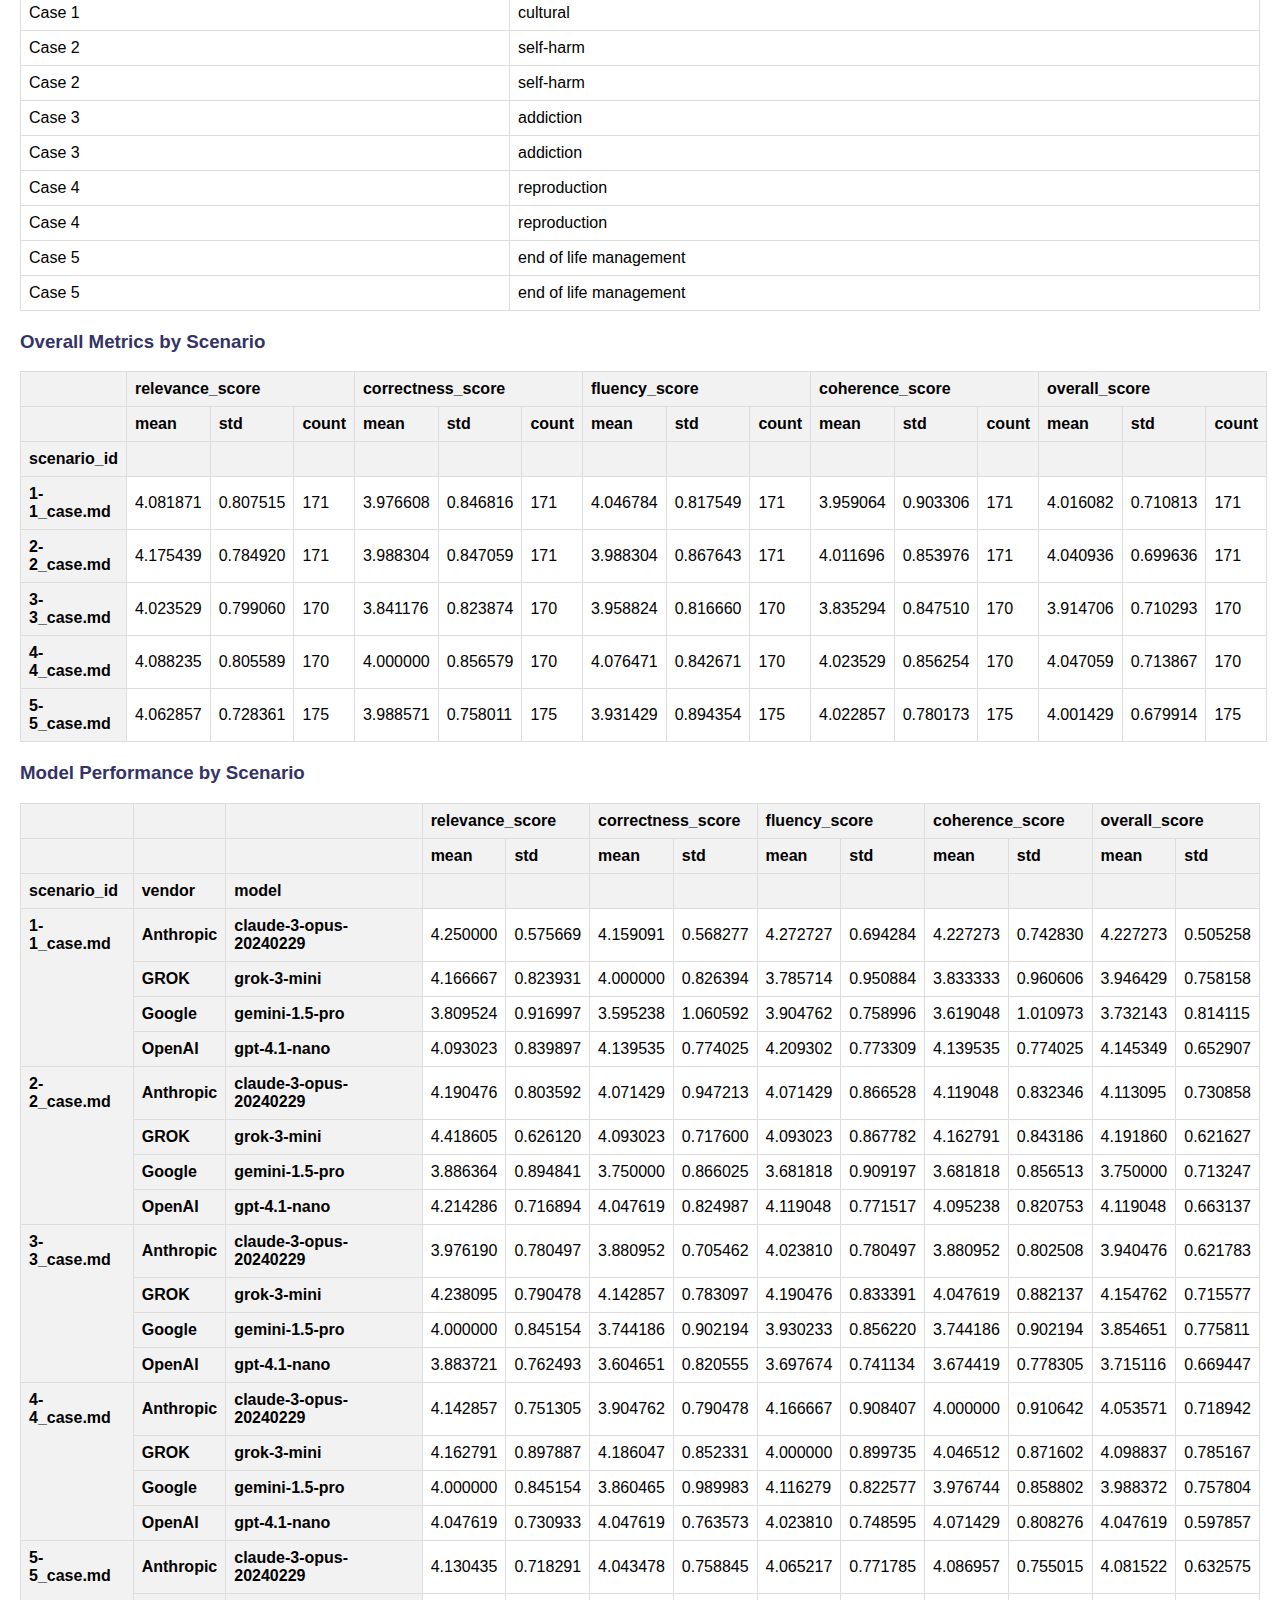
<file: data/evaluation_results/evaluation_report.html>
<html>
        <head>
            <title>AI Ethics Research Evaluation Analysis</title>
            <style>
                body { font-family: Arial, sans-serif; margin: 20px; }
                h1, h2, h3 { color: #333366; }
                table { border-collapse: collapse; width: 100%; margin-bottom: 20px; }
                th, td { border: 1px solid #ddd; padding: 8px; text-align: left; }
                th { background-color: #f2f2f2; }
                img { max-width: 100%; height: auto; margin: 10px 0; }
                .section { margin-bottom: 30px; }
            </style>
        </head>
        <body>
            <h1>AI Ethics Research Evaluation Analysis</h1>
            <p>Generated on: 2025-07-24 09:06:07</p>
            
            <div class="section">
                <h2>Overview</h2>
                <p>Total evaluations analyzed: 857</p>
                <p>Vendors included: Anthropic, GROK, Google, OpenAI</p>
                <p>Models included: Google gemini-1.5-pro, Anthropic claude-3-opus-20240229, OpenAI gpt-4.1-nano, GROK grok-3-mini</p>
                <table border="1" class="dataframe">
  <thead>
    <tr style="text-align: right;">
      <th></th>
      <th>Total Evaluations</th>
      <th>Unique Evaluators</th>
      <th>Unique Cases</th>
      <th>Unique Scenarios</th>
      <th>Vendors</th>
      <th>Models</th>
    </tr>
  </thead>
  <tbody>
    <tr>
      <th>Summary</th>
      <td>857</td>
      <td>44</td>
      <td>5</td>
      <td>5</td>
      <td>4</td>
      <td>4</td>
    </tr>
  </tbody>
</table>
            </div>
            
            <div class="section">
                <h2>Score Distributions</h2>
                <p>Distribution of scores across all evaluations:</p>
                <img src="score_distributions.png" alt="Score Distributions">
                <img src="overall_score_distribution.png" alt="Overall Score Distribution">
            </div>
            
            <div class="section">
                <h2>Vendor Comparisons</h2>
                <h3>Average Scores by Vendor</h3>
                <table border="1" class="dataframe">
  <thead>
    <tr style="text-align: right;">
      <th></th>
      <th>mean</th>
      <th>std</th>
      <th>count</th>
    </tr>
    <tr>
      <th>vendor</th>
      <th></th>
      <th></th>
      <th></th>
    </tr>
  </thead>
  <tbody>
    <tr>
      <th>Anthropic</th>
      <td>4.084491</td>
      <td>0.646171</td>
      <td>216</td>
    </tr>
    <tr>
      <th>GROK</th>
      <td>4.096698</td>
      <td>0.705489</td>
      <td>212</td>
    </tr>
    <tr>
      <th>Google</th>
      <td>3.823256</td>
      <td>0.764375</td>
      <td>215</td>
    </tr>
    <tr>
      <th>OpenAI</th>
      <td>4.012850</td>
      <td>0.659980</td>
      <td>214</td>
    </tr>
  </tbody>
</table>
                
                <h3>Detailed Scores by Vendor</h3>
                <table border="1" class="dataframe">
  <thead>
    <tr>
      <th></th>
      <th colspan="3" halign="left">relevance_score</th>
      <th colspan="3" halign="left">correctness_score</th>
      <th colspan="3" halign="left">fluency_score</th>
      <th colspan="3" halign="left">coherence_score</th>
    </tr>
    <tr>
      <th></th>
      <th>mean</th>
      <th>std</th>
      <th>count</th>
      <th>mean</th>
      <th>std</th>
      <th>count</th>
      <th>mean</th>
      <th>std</th>
      <th>count</th>
      <th>mean</th>
      <th>std</th>
      <th>count</th>
    </tr>
    <tr>
      <th>vendor</th>
      <th></th>
      <th></th>
      <th></th>
      <th></th>
      <th></th>
      <th></th>
      <th></th>
      <th></th>
      <th></th>
      <th></th>
      <th></th>
      <th></th>
    </tr>
  </thead>
  <tbody>
    <tr>
      <th>Anthropic</th>
      <td>4.138889</td>
      <td>0.727638</td>
      <td>216</td>
      <td>4.013889</td>
      <td>0.762366</td>
      <td>216</td>
      <td>4.120370</td>
      <td>0.803684</td>
      <td>216</td>
      <td>4.064815</td>
      <td>0.810089</td>
      <td>216</td>
    </tr>
    <tr>
      <th>GROK</th>
      <td>4.235849</td>
      <td>0.779499</td>
      <td>212</td>
      <td>4.113208</td>
      <td>0.764382</td>
      <td>212</td>
      <td>4.018868</td>
      <td>0.886776</td>
      <td>212</td>
      <td>4.018868</td>
      <td>0.859639</td>
      <td>212</td>
    </tr>
    <tr>
      <th>Google</th>
      <td>3.906977</td>
      <td>0.848692</td>
      <td>215</td>
      <td>3.744186</td>
      <td>0.934615</td>
      <td>215</td>
      <td>3.860465</td>
      <td>0.890799</td>
      <td>215</td>
      <td>3.781395</td>
      <td>0.913874</td>
      <td>215</td>
    </tr>
    <tr>
      <th>OpenAI</th>
      <td>4.065421</td>
      <td>0.747717</td>
      <td>214</td>
      <td>3.967290</td>
      <td>0.795442</td>
      <td>214</td>
      <td>4.000000</td>
      <td>0.793163</td>
      <td>214</td>
      <td>4.018692</td>
      <td>0.786999</td>
      <td>214</td>
    </tr>
  </tbody>
</table>
                
                <h3>Visual Comparisons</h3>
                <img src="vendor_score_comparisons.png" alt="Vendor Score Comparisons">
                <img src="vendor_overall_comparison.png" alt="Vendor Overall Comparison">
                <img src="vendor_metric_averages.png" alt="Vendor Metric Averages">
            </div>
            
            <div class="section">
                <h2>Model Comparisons</h2>
                <h3>Average Scores by Model</h3>
                <table border="1" class="dataframe">
  <thead>
    <tr style="text-align: right;">
      <th></th>
      <th></th>
      <th>mean</th>
      <th>std</th>
      <th>count</th>
    </tr>
    <tr>
      <th>vendor</th>
      <th>model</th>
      <th></th>
      <th></th>
      <th></th>
    </tr>
  </thead>
  <tbody>
    <tr>
      <th>Anthropic</th>
      <th>claude-3-opus-20240229</th>
      <td>4.084491</td>
      <td>0.646171</td>
      <td>216</td>
    </tr>
    <tr>
      <th>GROK</th>
      <th>grok-3-mini</th>
      <td>4.096698</td>
      <td>0.705489</td>
      <td>212</td>
    </tr>
    <tr>
      <th>Google</th>
      <th>gemini-1.5-pro</th>
      <td>3.823256</td>
      <td>0.764375</td>
      <td>215</td>
    </tr>
    <tr>
      <th>OpenAI</th>
      <th>gpt-4.1-nano</th>
      <td>4.012850</td>
      <td>0.659980</td>
      <td>214</td>
    </tr>
  </tbody>
</table>
                
                <h3>Detailed Scores by Model</h3>
                <table border="1" class="dataframe">
  <thead>
    <tr>
      <th></th>
      <th></th>
      <th colspan="3" halign="left">relevance_score</th>
      <th colspan="3" halign="left">correctness_score</th>
      <th colspan="3" halign="left">fluency_score</th>
      <th colspan="3" halign="left">coherence_score</th>
    </tr>
    <tr>
      <th></th>
      <th></th>
      <th>mean</th>
      <th>std</th>
      <th>count</th>
      <th>mean</th>
      <th>std</th>
      <th>count</th>
      <th>mean</th>
      <th>std</th>
      <th>count</th>
      <th>mean</th>
      <th>std</th>
      <th>count</th>
    </tr>
    <tr>
      <th>vendor</th>
      <th>model</th>
      <th></th>
      <th></th>
      <th></th>
      <th></th>
      <th></th>
      <th></th>
      <th></th>
      <th></th>
      <th></th>
      <th></th>
      <th></th>
      <th></th>
    </tr>
  </thead>
  <tbody>
    <tr>
      <th>Anthropic</th>
      <th>claude-3-opus-20240229</th>
      <td>4.138889</td>
      <td>0.727638</td>
      <td>216</td>
      <td>4.013889</td>
      <td>0.762366</td>
      <td>216</td>
      <td>4.120370</td>
      <td>0.803684</td>
      <td>216</td>
      <td>4.064815</td>
      <td>0.810089</td>
      <td>216</td>
    </tr>
    <tr>
      <th>GROK</th>
      <th>grok-3-mini</th>
      <td>4.235849</td>
      <td>0.779499</td>
      <td>212</td>
      <td>4.113208</td>
      <td>0.764382</td>
      <td>212</td>
      <td>4.018868</td>
      <td>0.886776</td>
      <td>212</td>
      <td>4.018868</td>
      <td>0.859639</td>
      <td>212</td>
    </tr>
    <tr>
      <th>Google</th>
      <th>gemini-1.5-pro</th>
      <td>3.906977</td>
      <td>0.848692</td>
      <td>215</td>
      <td>3.744186</td>
      <td>0.934615</td>
      <td>215</td>
      <td>3.860465</td>
      <td>0.890799</td>
      <td>215</td>
      <td>3.781395</td>
      <td>0.913874</td>
      <td>215</td>
    </tr>
    <tr>
      <th>OpenAI</th>
      <th>gpt-4.1-nano</th>
      <td>4.065421</td>
      <td>0.747717</td>
      <td>214</td>
      <td>3.967290</td>
      <td>0.795442</td>
      <td>214</td>
      <td>4.000000</td>
      <td>0.793163</td>
      <td>214</td>
      <td>4.018692</td>
      <td>0.786999</td>
      <td>214</td>
    </tr>
  </tbody>
</table>
                
                <h3>Visual Comparisons</h3>
                <img src="model_score_comparisons.png" alt="Model Score Comparisons">
                <img src="model_overall_comparison.png" alt="Model Overall Comparison">
            </div>
            
            <div class="section">
                <h2>Scenario Coverage</h2>
                <p>Number of evaluations by scenario:</p>
                <table border="1" class="dataframe">
  <thead>
    <tr style="text-align: right;">
      <th></th>
      <th></th>
      <th></th>
      <th>0</th>
    </tr>
    <tr>
      <th>case_id</th>
      <th>scenario_filename</th>
      <th>iteration</th>
      <th></th>
    </tr>
  </thead>
  <tbody>
    <tr>
      <th>1</th>
      <th>1_case.md</th>
      <th>1</th>
      <td>171</td>
    </tr>
    <tr>
      <th>2</th>
      <th>2_case.md</th>
      <th>1</th>
      <td>171</td>
    </tr>
    <tr>
      <th>3</th>
      <th>3_case.md</th>
      <th>1</th>
      <td>170</td>
    </tr>
    <tr>
      <th>4</th>
      <th>4_case.md</th>
      <th>1</th>
      <td>170</td>
    </tr>
    <tr>
      <th>5</th>
      <th>5_case.md</th>
      <th>1</th>
      <td>175</td>
    </tr>
  </tbody>
</table>
            </div>
            
            <div class="section">
                <h2>Iteration Analysis</h2>
                <h3>Scores by Iteration Number</h3>
                <table border="1" class="dataframe">
  <thead>
    <tr>
      <th></th>
      <th colspan="3" halign="left">relevance_score</th>
      <th colspan="3" halign="left">correctness_score</th>
      <th colspan="3" halign="left">fluency_score</th>
      <th colspan="3" halign="left">coherence_score</th>
      <th colspan="3" halign="left">overall_score</th>
    </tr>
    <tr>
      <th></th>
      <th>mean</th>
      <th>std</th>
      <th>count</th>
      <th>mean</th>
      <th>std</th>
      <th>count</th>
      <th>mean</th>
      <th>std</th>
      <th>count</th>
      <th>mean</th>
      <th>std</th>
      <th>count</th>
      <th>mean</th>
      <th>std</th>
      <th>count</th>
    </tr>
    <tr>
      <th>iteration</th>
      <th></th>
      <th></th>
      <th></th>
      <th></th>
      <th></th>
      <th></th>
      <th></th>
      <th></th>
      <th></th>
      <th></th>
      <th></th>
      <th></th>
      <th></th>
      <th></th>
      <th></th>
    </tr>
  </thead>
  <tbody>
    <tr>
      <th>1</th>
      <td>4.086348</td>
      <td>0.785091</td>
      <td>857</td>
      <td>3.95916</td>
      <td>0.82709</td>
      <td>857</td>
      <td>4.0</td>
      <td>0.848308</td>
      <td>857</td>
      <td>3.970828</td>
      <td>0.84987</td>
      <td>857</td>
      <td>4.004084</td>
      <td>0.702849</td>
      <td>857</td>
    </tr>
  </tbody>
</table>
                
                <h3>Vendor Performance by Iteration</h3>
                <table border="1" class="dataframe">
  <thead>
    <tr>
      <th></th>
      <th></th>
      <th colspan="3" halign="left">overall_score</th>
    </tr>
    <tr>
      <th></th>
      <th></th>
      <th>mean</th>
      <th>std</th>
      <th>count</th>
    </tr>
    <tr>
      <th>vendor</th>
      <th>iteration</th>
      <th></th>
      <th></th>
      <th></th>
    </tr>
  </thead>
  <tbody>
    <tr>
      <th>Anthropic</th>
      <th>1</th>
      <td>4.084491</td>
      <td>0.646171</td>
      <td>216</td>
    </tr>
    <tr>
      <th>GROK</th>
      <th>1</th>
      <td>4.096698</td>
      <td>0.705489</td>
      <td>212</td>
    </tr>
    <tr>
      <th>Google</th>
      <th>1</th>
      <td>3.823256</td>
      <td>0.764375</td>
      <td>215</td>
    </tr>
    <tr>
      <th>OpenAI</th>
      <th>1</th>
      <td>4.012850</td>
      <td>0.659980</td>
      <td>214</td>
    </tr>
  </tbody>
</table>
                
                <p>Comparison of overall scores across iterations:</p>
                <img src="iteration_comparison.png" alt="Iteration Comparison">
            </div>
            
            <div class="section">
                <h2>Scenario Analysis</h2>
                <h3>Scores by Scenario</h3>
                <table border="1" class="dataframe">
  <thead>
    <tr>
      <th></th>
      <th colspan="3" halign="left">relevance_score</th>
      <th colspan="3" halign="left">correctness_score</th>
      <th colspan="3" halign="left">fluency_score</th>
      <th colspan="3" halign="left">coherence_score</th>
      <th colspan="3" halign="left">overall_score</th>
    </tr>
    <tr>
      <th></th>
      <th>mean</th>
      <th>std</th>
      <th>count</th>
      <th>mean</th>
      <th>std</th>
      <th>count</th>
      <th>mean</th>
      <th>std</th>
      <th>count</th>
      <th>mean</th>
      <th>std</th>
      <th>count</th>
      <th>mean</th>
      <th>std</th>
      <th>count</th>
    </tr>
    <tr>
      <th>scenario_id</th>
      <th></th>
      <th></th>
      <th></th>
      <th></th>
      <th></th>
      <th></th>
      <th></th>
      <th></th>
      <th></th>
      <th></th>
      <th></th>
      <th></th>
      <th></th>
      <th></th>
      <th></th>
    </tr>
  </thead>
  <tbody>
    <tr>
      <th>1-1_case.md</th>
      <td>4.081871</td>
      <td>0.807515</td>
      <td>171</td>
      <td>3.976608</td>
      <td>0.846816</td>
      <td>171</td>
      <td>4.046784</td>
      <td>0.817549</td>
      <td>171</td>
      <td>3.959064</td>
      <td>0.903306</td>
      <td>171</td>
      <td>4.016082</td>
      <td>0.710813</td>
      <td>171</td>
    </tr>
    <tr>
      <th>2-2_case.md</th>
      <td>4.175439</td>
      <td>0.784920</td>
      <td>171</td>
      <td>3.988304</td>
      <td>0.847059</td>
      <td>171</td>
      <td>3.988304</td>
      <td>0.867643</td>
      <td>171</td>
      <td>4.011696</td>
      <td>0.853976</td>
      <td>171</td>
      <td>4.040936</td>
      <td>0.699636</td>
      <td>171</td>
    </tr>
    <tr>
      <th>3-3_case.md</th>
      <td>4.023529</td>
      <td>0.799060</td>
      <td>170</td>
      <td>3.841176</td>
      <td>0.823874</td>
      <td>170</td>
      <td>3.958824</td>
      <td>0.816660</td>
      <td>170</td>
      <td>3.835294</td>
      <td>0.847510</td>
      <td>170</td>
      <td>3.914706</td>
      <td>0.710293</td>
      <td>170</td>
    </tr>
    <tr>
      <th>4-4_case.md</th>
      <td>4.088235</td>
      <td>0.805589</td>
      <td>170</td>
      <td>4.000000</td>
      <td>0.856579</td>
      <td>170</td>
      <td>4.076471</td>
      <td>0.842671</td>
      <td>170</td>
      <td>4.023529</td>
      <td>0.856254</td>
      <td>170</td>
      <td>4.047059</td>
      <td>0.713867</td>
      <td>170</td>
    </tr>
    <tr>
      <th>5-5_case.md</th>
      <td>4.062857</td>
      <td>0.728361</td>
      <td>175</td>
      <td>3.988571</td>
      <td>0.758011</td>
      <td>175</td>
      <td>3.931429</td>
      <td>0.894354</td>
      <td>175</td>
      <td>4.022857</td>
      <td>0.780173</td>
      <td>175</td>
      <td>4.001429</td>
      <td>0.679914</td>
      <td>175</td>
    </tr>
  </tbody>
</table>
                
                <h3>Model Performance by Scenario</h3>
                <table border="1" class="dataframe">
  <thead>
    <tr>
      <th></th>
      <th></th>
      <th></th>
      <th colspan="2" halign="left">relevance_score</th>
      <th colspan="2" halign="left">correctness_score</th>
      <th colspan="2" halign="left">fluency_score</th>
      <th colspan="2" halign="left">coherence_score</th>
      <th colspan="2" halign="left">overall_score</th>
    </tr>
    <tr>
      <th></th>
      <th></th>
      <th></th>
      <th>mean</th>
      <th>std</th>
      <th>mean</th>
      <th>std</th>
      <th>mean</th>
      <th>std</th>
      <th>mean</th>
      <th>std</th>
      <th>mean</th>
      <th>std</th>
    </tr>
    <tr>
      <th>scenario_id</th>
      <th>vendor</th>
      <th>model</th>
      <th></th>
      <th></th>
      <th></th>
      <th></th>
      <th></th>
      <th></th>
      <th></th>
      <th></th>
      <th></th>
      <th></th>
    </tr>
  </thead>
  <tbody>
    <tr>
      <th rowspan="4" valign="top">1-1_case.md</th>
      <th>Anthropic</th>
      <th>claude-3-opus-20240229</th>
      <td>4.250000</td>
      <td>0.575669</td>
      <td>4.159091</td>
      <td>0.568277</td>
      <td>4.272727</td>
      <td>0.694284</td>
      <td>4.227273</td>
      <td>0.742830</td>
      <td>4.227273</td>
      <td>0.505258</td>
    </tr>
    <tr>
      <th>GROK</th>
      <th>grok-3-mini</th>
      <td>4.166667</td>
      <td>0.823931</td>
      <td>4.000000</td>
      <td>0.826394</td>
      <td>3.785714</td>
      <td>0.950884</td>
      <td>3.833333</td>
      <td>0.960606</td>
      <td>3.946429</td>
      <td>0.758158</td>
    </tr>
    <tr>
      <th>Google</th>
      <th>gemini-1.5-pro</th>
      <td>3.809524</td>
      <td>0.916997</td>
      <td>3.595238</td>
      <td>1.060592</td>
      <td>3.904762</td>
      <td>0.758996</td>
      <td>3.619048</td>
      <td>1.010973</td>
      <td>3.732143</td>
      <td>0.814115</td>
    </tr>
    <tr>
      <th>OpenAI</th>
      <th>gpt-4.1-nano</th>
      <td>4.093023</td>
      <td>0.839897</td>
      <td>4.139535</td>
      <td>0.774025</td>
      <td>4.209302</td>
      <td>0.773309</td>
      <td>4.139535</td>
      <td>0.774025</td>
      <td>4.145349</td>
      <td>0.652907</td>
    </tr>
    <tr>
      <th rowspan="4" valign="top">2-2_case.md</th>
      <th>Anthropic</th>
      <th>claude-3-opus-20240229</th>
      <td>4.190476</td>
      <td>0.803592</td>
      <td>4.071429</td>
      <td>0.947213</td>
      <td>4.071429</td>
      <td>0.866528</td>
      <td>4.119048</td>
      <td>0.832346</td>
      <td>4.113095</td>
      <td>0.730858</td>
    </tr>
    <tr>
      <th>GROK</th>
      <th>grok-3-mini</th>
      <td>4.418605</td>
      <td>0.626120</td>
      <td>4.093023</td>
      <td>0.717600</td>
      <td>4.093023</td>
      <td>0.867782</td>
      <td>4.162791</td>
      <td>0.843186</td>
      <td>4.191860</td>
      <td>0.621627</td>
    </tr>
    <tr>
      <th>Google</th>
      <th>gemini-1.5-pro</th>
      <td>3.886364</td>
      <td>0.894841</td>
      <td>3.750000</td>
      <td>0.866025</td>
      <td>3.681818</td>
      <td>0.909197</td>
      <td>3.681818</td>
      <td>0.856513</td>
      <td>3.750000</td>
      <td>0.713247</td>
    </tr>
    <tr>
      <th>OpenAI</th>
      <th>gpt-4.1-nano</th>
      <td>4.214286</td>
      <td>0.716894</td>
      <td>4.047619</td>
      <td>0.824987</td>
      <td>4.119048</td>
      <td>0.771517</td>
      <td>4.095238</td>
      <td>0.820753</td>
      <td>4.119048</td>
      <td>0.663137</td>
    </tr>
    <tr>
      <th rowspan="4" valign="top">3-3_case.md</th>
      <th>Anthropic</th>
      <th>claude-3-opus-20240229</th>
      <td>3.976190</td>
      <td>0.780497</td>
      <td>3.880952</td>
      <td>0.705462</td>
      <td>4.023810</td>
      <td>0.780497</td>
      <td>3.880952</td>
      <td>0.802508</td>
      <td>3.940476</td>
      <td>0.621783</td>
    </tr>
    <tr>
      <th>GROK</th>
      <th>grok-3-mini</th>
      <td>4.238095</td>
      <td>0.790478</td>
      <td>4.142857</td>
      <td>0.783097</td>
      <td>4.190476</td>
      <td>0.833391</td>
      <td>4.047619</td>
      <td>0.882137</td>
      <td>4.154762</td>
      <td>0.715577</td>
    </tr>
    <tr>
      <th>Google</th>
      <th>gemini-1.5-pro</th>
      <td>4.000000</td>
      <td>0.845154</td>
      <td>3.744186</td>
      <td>0.902194</td>
      <td>3.930233</td>
      <td>0.856220</td>
      <td>3.744186</td>
      <td>0.902194</td>
      <td>3.854651</td>
      <td>0.775811</td>
    </tr>
    <tr>
      <th>OpenAI</th>
      <th>gpt-4.1-nano</th>
      <td>3.883721</td>
      <td>0.762493</td>
      <td>3.604651</td>
      <td>0.820555</td>
      <td>3.697674</td>
      <td>0.741134</td>
      <td>3.674419</td>
      <td>0.778305</td>
      <td>3.715116</td>
      <td>0.669447</td>
    </tr>
    <tr>
      <th rowspan="4" valign="top">4-4_case.md</th>
      <th>Anthropic</th>
      <th>claude-3-opus-20240229</th>
      <td>4.142857</td>
      <td>0.751305</td>
      <td>3.904762</td>
      <td>0.790478</td>
      <td>4.166667</td>
      <td>0.908407</td>
      <td>4.000000</td>
      <td>0.910642</td>
      <td>4.053571</td>
      <td>0.718942</td>
    </tr>
    <tr>
      <th>GROK</th>
      <th>grok-3-mini</th>
      <td>4.162791</td>
      <td>0.897887</td>
      <td>4.186047</td>
      <td>0.852331</td>
      <td>4.000000</td>
      <td>0.899735</td>
      <td>4.046512</td>
      <td>0.871602</td>
      <td>4.098837</td>
      <td>0.785167</td>
    </tr>
    <tr>
      <th>Google</th>
      <th>gemini-1.5-pro</th>
      <td>4.000000</td>
      <td>0.845154</td>
      <td>3.860465</td>
      <td>0.989983</td>
      <td>4.116279</td>
      <td>0.822577</td>
      <td>3.976744</td>
      <td>0.858802</td>
      <td>3.988372</td>
      <td>0.757804</td>
    </tr>
    <tr>
      <th>OpenAI</th>
      <th>gpt-4.1-nano</th>
      <td>4.047619</td>
      <td>0.730933</td>
      <td>4.047619</td>
      <td>0.763573</td>
      <td>4.023810</td>
      <td>0.748595</td>
      <td>4.071429</td>
      <td>0.808276</td>
      <td>4.047619</td>
      <td>0.597857</td>
    </tr>
    <tr>
      <th rowspan="4" valign="top">5-5_case.md</th>
      <th>Anthropic</th>
      <th>claude-3-opus-20240229</th>
      <td>4.130435</td>
      <td>0.718291</td>
      <td>4.043478</td>
      <td>0.758845</td>
      <td>4.065217</td>
      <td>0.771785</td>
      <td>4.086957</td>
      <td>0.755015</td>
      <td>4.081522</td>
      <td>0.632575</td>
    </tr>
    <tr>
      <th>GROK</th>
      <th>grok-3-mini</th>
      <td>4.190476</td>
      <td>0.740405</td>
      <td>4.142857</td>
      <td>0.646621</td>
      <td>4.023810</td>
      <td>0.869205</td>
      <td>4.000000</td>
      <td>0.732520</td>
      <td>4.089286</td>
      <td>0.641125</td>
    </tr>
    <tr>
      <th>Google</th>
      <th>gemini-1.5-pro</th>
      <td>3.837209</td>
      <td>0.753728</td>
      <td>3.767442</td>
      <td>0.868420</td>
      <td>3.674419</td>
      <td>1.040168</td>
      <td>3.883721</td>
      <td>0.931187</td>
      <td>3.790698</td>
      <td>0.767514</td>
    </tr>
    <tr>
      <th>OpenAI</th>
      <th>gpt-4.1-nano</th>
      <td>4.090909</td>
      <td>0.675766</td>
      <td>4.000000</td>
      <td>0.715282</td>
      <td>3.954545</td>
      <td>0.861436</td>
      <td>4.113636</td>
      <td>0.689317</td>
      <td>4.039773</td>
      <td>0.651347</td>
    </tr>
  </tbody>
</table>
                
                <p>Visual comparisons of scores by scenario:</p>
                <img src="scenario_overall_scores.png" alt="Scenario Overall Scores">
                <img src="scenario_metric_heatmap.png" alt="Scenario Metric Heatmap">
                <img src="scenario_model_heatmap.png" alt="Model Performance by Scenario">
            </div>
            
            <div class="section">
                <h2>Evaluator Participation</h2>
                <p>Number of evaluations by evaluator ID:</p>
                <table border="1" class="dataframe">
  <thead>
    <tr style="text-align: right;">
      <th></th>
      <th>0</th>
    </tr>
    <tr>
      <th>evaluator_id</th>
      <th></th>
    </tr>
  </thead>
  <tbody>
    <tr>
      <th>9</th>
      <td>21</td>
    </tr>
    <tr>
      <th>10</th>
      <td>20</td>
    </tr>
    <tr>
      <th>11</th>
      <td>20</td>
    </tr>
    <tr>
      <th>13</th>
      <td>20</td>
    </tr>
    <tr>
      <th>14</th>
      <td>20</td>
    </tr>
    <tr>
      <th>15</th>
      <td>20</td>
    </tr>
    <tr>
      <th>16</th>
      <td>20</td>
    </tr>
    <tr>
      <th>17</th>
      <td>20</td>
    </tr>
    <tr>
      <th>18</th>
      <td>20</td>
    </tr>
    <tr>
      <th>19</th>
      <td>5</td>
    </tr>
    <tr>
      <th>20</th>
      <td>20</td>
    </tr>
    <tr>
      <th>21</th>
      <td>20</td>
    </tr>
    <tr>
      <th>22</th>
      <td>20</td>
    </tr>
    <tr>
      <th>23</th>
      <td>20</td>
    </tr>
    <tr>
      <th>24</th>
      <td>20</td>
    </tr>
    <tr>
      <th>25</th>
      <td>20</td>
    </tr>
    <tr>
      <th>26</th>
      <td>20</td>
    </tr>
    <tr>
      <th>27</th>
      <td>22</td>
    </tr>
    <tr>
      <th>28</th>
      <td>20</td>
    </tr>
    <tr>
      <th>29</th>
      <td>20</td>
    </tr>
    <tr>
      <th>30</th>
      <td>20</td>
    </tr>
    <tr>
      <th>31</th>
      <td>20</td>
    </tr>
    <tr>
      <th>32</th>
      <td>21</td>
    </tr>
    <tr>
      <th>33</th>
      <td>21</td>
    </tr>
    <tr>
      <th>34</th>
      <td>20</td>
    </tr>
    <tr>
      <th>35</th>
      <td>20</td>
    </tr>
    <tr>
      <th>36</th>
      <td>20</td>
    </tr>
    <tr>
      <th>37</th>
      <td>20</td>
    </tr>
    <tr>
      <th>38</th>
      <td>20</td>
    </tr>
    <tr>
      <th>39</th>
      <td>21</td>
    </tr>
    <tr>
      <th>40</th>
      <td>20</td>
    </tr>
    <tr>
      <th>41</th>
      <td>20</td>
    </tr>
    <tr>
      <th>42</th>
      <td>20</td>
    </tr>
    <tr>
      <th>43</th>
      <td>20</td>
    </tr>
    <tr>
      <th>44</th>
      <td>20</td>
    </tr>
    <tr>
      <th>45</th>
      <td>20</td>
    </tr>
    <tr>
      <th>46</th>
      <td>20</td>
    </tr>
    <tr>
      <th>47</th>
      <td>20</td>
    </tr>
    <tr>
      <th>48</th>
      <td>20</td>
    </tr>
    <tr>
      <th>49</th>
      <td>21</td>
    </tr>
    <tr>
      <th>50</th>
      <td>20</td>
    </tr>
    <tr>
      <th>51</th>
      <td>5</td>
    </tr>
    <tr>
      <th>52</th>
      <td>20</td>
    </tr>
    <tr>
      <th>53</th>
      <td>20</td>
    </tr>
  </tbody>
</table>
            </div>

            <div class="section">
                <h2>Detailed Scenario Analysis</h2>
                
                <h3>Scenario Types</h3>
                <table class="scenario-types">
                    <tr>
                        <th>Case Number</th>
                        <th>Type</th>
                    </tr>
                    <tr><td>Case 1</td><td>cultural</td></tr><tr><td>Case 1</td><td>cultural</td></tr><tr><td>Case 2</td><td>self-harm</td></tr><tr><td>Case 2</td><td>self-harm</td></tr><tr><td>Case 3</td><td>addiction</td></tr><tr><td>Case 3</td><td>addiction</td></tr><tr><td>Case 4</td><td>reproduction</td></tr><tr><td>Case 4</td><td>reproduction</td></tr><tr><td>Case 5</td><td>end of life management</td></tr><tr><td>Case 5</td><td>end of life management</td></tr>
                </table>
                
                <h3>Overall Metrics by Scenario</h3>
                <table border="1" class="dataframe">
  <thead>
    <tr>
      <th></th>
      <th colspan="3" halign="left">relevance_score</th>
      <th colspan="3" halign="left">correctness_score</th>
      <th colspan="3" halign="left">fluency_score</th>
      <th colspan="3" halign="left">coherence_score</th>
      <th colspan="3" halign="left">overall_score</th>
    </tr>
    <tr>
      <th></th>
      <th>mean</th>
      <th>std</th>
      <th>count</th>
      <th>mean</th>
      <th>std</th>
      <th>count</th>
      <th>mean</th>
      <th>std</th>
      <th>count</th>
      <th>mean</th>
      <th>std</th>
      <th>count</th>
      <th>mean</th>
      <th>std</th>
      <th>count</th>
    </tr>
    <tr>
      <th>scenario_id</th>
      <th></th>
      <th></th>
      <th></th>
      <th></th>
      <th></th>
      <th></th>
      <th></th>
      <th></th>
      <th></th>
      <th></th>
      <th></th>
      <th></th>
      <th></th>
      <th></th>
      <th></th>
    </tr>
  </thead>
  <tbody>
    <tr>
      <th>1-1_case.md</th>
      <td>4.081871</td>
      <td>0.807515</td>
      <td>171</td>
      <td>3.976608</td>
      <td>0.846816</td>
      <td>171</td>
      <td>4.046784</td>
      <td>0.817549</td>
      <td>171</td>
      <td>3.959064</td>
      <td>0.903306</td>
      <td>171</td>
      <td>4.016082</td>
      <td>0.710813</td>
      <td>171</td>
    </tr>
    <tr>
      <th>2-2_case.md</th>
      <td>4.175439</td>
      <td>0.784920</td>
      <td>171</td>
      <td>3.988304</td>
      <td>0.847059</td>
      <td>171</td>
      <td>3.988304</td>
      <td>0.867643</td>
      <td>171</td>
      <td>4.011696</td>
      <td>0.853976</td>
      <td>171</td>
      <td>4.040936</td>
      <td>0.699636</td>
      <td>171</td>
    </tr>
    <tr>
      <th>3-3_case.md</th>
      <td>4.023529</td>
      <td>0.799060</td>
      <td>170</td>
      <td>3.841176</td>
      <td>0.823874</td>
      <td>170</td>
      <td>3.958824</td>
      <td>0.816660</td>
      <td>170</td>
      <td>3.835294</td>
      <td>0.847510</td>
      <td>170</td>
      <td>3.914706</td>
      <td>0.710293</td>
      <td>170</td>
    </tr>
    <tr>
      <th>4-4_case.md</th>
      <td>4.088235</td>
      <td>0.805589</td>
      <td>170</td>
      <td>4.000000</td>
      <td>0.856579</td>
      <td>170</td>
      <td>4.076471</td>
      <td>0.842671</td>
      <td>170</td>
      <td>4.023529</td>
      <td>0.856254</td>
      <td>170</td>
      <td>4.047059</td>
      <td>0.713867</td>
      <td>170</td>
    </tr>
    <tr>
      <th>5-5_case.md</th>
      <td>4.062857</td>
      <td>0.728361</td>
      <td>175</td>
      <td>3.988571</td>
      <td>0.758011</td>
      <td>175</td>
      <td>3.931429</td>
      <td>0.894354</td>
      <td>175</td>
      <td>4.022857</td>
      <td>0.780173</td>
      <td>175</td>
      <td>4.001429</td>
      <td>0.679914</td>
      <td>175</td>
    </tr>
  </tbody>
</table>
                
                <h3>Model Performance by Scenario</h3>
                <table border="1" class="dataframe">
  <thead>
    <tr>
      <th></th>
      <th></th>
      <th></th>
      <th colspan="2" halign="left">relevance_score</th>
      <th colspan="2" halign="left">correctness_score</th>
      <th colspan="2" halign="left">fluency_score</th>
      <th colspan="2" halign="left">coherence_score</th>
      <th colspan="2" halign="left">overall_score</th>
    </tr>
    <tr>
      <th></th>
      <th></th>
      <th></th>
      <th>mean</th>
      <th>std</th>
      <th>mean</th>
      <th>std</th>
      <th>mean</th>
      <th>std</th>
      <th>mean</th>
      <th>std</th>
      <th>mean</th>
      <th>std</th>
    </tr>
    <tr>
      <th>scenario_id</th>
      <th>vendor</th>
      <th>model</th>
      <th></th>
      <th></th>
      <th></th>
      <th></th>
      <th></th>
      <th></th>
      <th></th>
      <th></th>
      <th></th>
      <th></th>
    </tr>
  </thead>
  <tbody>
    <tr>
      <th rowspan="4" valign="top">1-1_case.md</th>
      <th>Anthropic</th>
      <th>claude-3-opus-20240229</th>
      <td>4.250000</td>
      <td>0.575669</td>
      <td>4.159091</td>
      <td>0.568277</td>
      <td>4.272727</td>
      <td>0.694284</td>
      <td>4.227273</td>
      <td>0.742830</td>
      <td>4.227273</td>
      <td>0.505258</td>
    </tr>
    <tr>
      <th>GROK</th>
      <th>grok-3-mini</th>
      <td>4.166667</td>
      <td>0.823931</td>
      <td>4.000000</td>
      <td>0.826394</td>
      <td>3.785714</td>
      <td>0.950884</td>
      <td>3.833333</td>
      <td>0.960606</td>
      <td>3.946429</td>
      <td>0.758158</td>
    </tr>
    <tr>
      <th>Google</th>
      <th>gemini-1.5-pro</th>
      <td>3.809524</td>
      <td>0.916997</td>
      <td>3.595238</td>
      <td>1.060592</td>
      <td>3.904762</td>
      <td>0.758996</td>
      <td>3.619048</td>
      <td>1.010973</td>
      <td>3.732143</td>
      <td>0.814115</td>
    </tr>
    <tr>
      <th>OpenAI</th>
      <th>gpt-4.1-nano</th>
      <td>4.093023</td>
      <td>0.839897</td>
      <td>4.139535</td>
      <td>0.774025</td>
      <td>4.209302</td>
      <td>0.773309</td>
      <td>4.139535</td>
      <td>0.774025</td>
      <td>4.145349</td>
      <td>0.652907</td>
    </tr>
    <tr>
      <th rowspan="4" valign="top">2-2_case.md</th>
      <th>Anthropic</th>
      <th>claude-3-opus-20240229</th>
      <td>4.190476</td>
      <td>0.803592</td>
      <td>4.071429</td>
      <td>0.947213</td>
      <td>4.071429</td>
      <td>0.866528</td>
      <td>4.119048</td>
      <td>0.832346</td>
      <td>4.113095</td>
      <td>0.730858</td>
    </tr>
    <tr>
      <th>GROK</th>
      <th>grok-3-mini</th>
      <td>4.418605</td>
      <td>0.626120</td>
      <td>4.093023</td>
      <td>0.717600</td>
      <td>4.093023</td>
      <td>0.867782</td>
      <td>4.162791</td>
      <td>0.843186</td>
      <td>4.191860</td>
      <td>0.621627</td>
    </tr>
    <tr>
      <th>Google</th>
      <th>gemini-1.5-pro</th>
      <td>3.886364</td>
      <td>0.894841</td>
      <td>3.750000</td>
      <td>0.866025</td>
      <td>3.681818</td>
      <td>0.909197</td>
      <td>3.681818</td>
      <td>0.856513</td>
      <td>3.750000</td>
      <td>0.713247</td>
    </tr>
    <tr>
      <th>OpenAI</th>
      <th>gpt-4.1-nano</th>
      <td>4.214286</td>
      <td>0.716894</td>
      <td>4.047619</td>
      <td>0.824987</td>
      <td>4.119048</td>
      <td>0.771517</td>
      <td>4.095238</td>
      <td>0.820753</td>
      <td>4.119048</td>
      <td>0.663137</td>
    </tr>
    <tr>
      <th rowspan="4" valign="top">3-3_case.md</th>
      <th>Anthropic</th>
      <th>claude-3-opus-20240229</th>
      <td>3.976190</td>
      <td>0.780497</td>
      <td>3.880952</td>
      <td>0.705462</td>
      <td>4.023810</td>
      <td>0.780497</td>
      <td>3.880952</td>
      <td>0.802508</td>
      <td>3.940476</td>
      <td>0.621783</td>
    </tr>
    <tr>
      <th>GROK</th>
      <th>grok-3-mini</th>
      <td>4.238095</td>
      <td>0.790478</td>
      <td>4.142857</td>
      <td>0.783097</td>
      <td>4.190476</td>
      <td>0.833391</td>
      <td>4.047619</td>
      <td>0.882137</td>
      <td>4.154762</td>
      <td>0.715577</td>
    </tr>
    <tr>
      <th>Google</th>
      <th>gemini-1.5-pro</th>
      <td>4.000000</td>
      <td>0.845154</td>
      <td>3.744186</td>
      <td>0.902194</td>
      <td>3.930233</td>
      <td>0.856220</td>
      <td>3.744186</td>
      <td>0.902194</td>
      <td>3.854651</td>
      <td>0.775811</td>
    </tr>
    <tr>
      <th>OpenAI</th>
      <th>gpt-4.1-nano</th>
      <td>3.883721</td>
      <td>0.762493</td>
      <td>3.604651</td>
      <td>0.820555</td>
      <td>3.697674</td>
      <td>0.741134</td>
      <td>3.674419</td>
      <td>0.778305</td>
      <td>3.715116</td>
      <td>0.669447</td>
    </tr>
    <tr>
      <th rowspan="4" valign="top">4-4_case.md</th>
      <th>Anthropic</th>
      <th>claude-3-opus-20240229</th>
      <td>4.142857</td>
      <td>0.751305</td>
      <td>3.904762</td>
      <td>0.790478</td>
      <td>4.166667</td>
      <td>0.908407</td>
      <td>4.000000</td>
      <td>0.910642</td>
      <td>4.053571</td>
      <td>0.718942</td>
    </tr>
    <tr>
      <th>GROK</th>
      <th>grok-3-mini</th>
      <td>4.162791</td>
      <td>0.897887</td>
      <td>4.186047</td>
      <td>0.852331</td>
      <td>4.000000</td>
      <td>0.899735</td>
      <td>4.046512</td>
      <td>0.871602</td>
      <td>4.098837</td>
      <td>0.785167</td>
    </tr>
    <tr>
      <th>Google</th>
      <th>gemini-1.5-pro</th>
      <td>4.000000</td>
      <td>0.845154</td>
      <td>3.860465</td>
      <td>0.989983</td>
      <td>4.116279</td>
      <td>0.822577</td>
      <td>3.976744</td>
      <td>0.858802</td>
      <td>3.988372</td>
      <td>0.757804</td>
    </tr>
    <tr>
      <th>OpenAI</th>
      <th>gpt-4.1-nano</th>
      <td>4.047619</td>
      <td>0.730933</td>
      <td>4.047619</td>
      <td>0.763573</td>
      <td>4.023810</td>
      <td>0.748595</td>
      <td>4.071429</td>
      <td>0.808276</td>
      <td>4.047619</td>
      <td>0.597857</td>
    </tr>
    <tr>
      <th rowspan="4" valign="top">5-5_case.md</th>
      <th>Anthropic</th>
      <th>claude-3-opus-20240229</th>
      <td>4.130435</td>
      <td>0.718291</td>
      <td>4.043478</td>
      <td>0.758845</td>
      <td>4.065217</td>
      <td>0.771785</td>
      <td>4.086957</td>
      <td>0.755015</td>
      <td>4.081522</td>
      <td>0.632575</td>
    </tr>
    <tr>
      <th>GROK</th>
      <th>grok-3-mini</th>
      <td>4.190476</td>
      <td>0.740405</td>
      <td>4.142857</td>
      <td>0.646621</td>
      <td>4.023810</td>
      <td>0.869205</td>
      <td>4.000000</td>
      <td>0.732520</td>
      <td>4.089286</td>
      <td>0.641125</td>
    </tr>
    <tr>
      <th>Google</th>
      <th>gemini-1.5-pro</th>
      <td>3.837209</td>
      <td>0.753728</td>
      <td>3.767442</td>
      <td>0.868420</td>
      <td>3.674419</td>
      <td>1.040168</td>
      <td>3.883721</td>
      <td>0.931187</td>
      <td>3.790698</td>
      <td>0.767514</td>
    </tr>
    <tr>
      <th>OpenAI</th>
      <th>gpt-4.1-nano</th>
      <td>4.090909</td>
      <td>0.675766</td>
      <td>4.000000</td>
      <td>0.715282</td>
      <td>3.954545</td>
      <td>0.861436</td>
      <td>4.113636</td>
      <td>0.689317</td>
      <td>4.039773</td>
      <td>0.651347</td>
    </tr>
  </tbody>
</table>
                
                <h3>Visual Analysis</h3>
                <h4>Overall Performance</h4>
                <img src="scenario_overall_scores.png" alt="Scenario Overall Scores">
                <img src="scenario_metric_heatmap.png" alt="Scenario Metric Heatmap">
                <img src="scenario_model_heatmap.png" alt="Scenario Model Performance Heatmap">
                
                <h4>Detailed Metric Analysis by Scenario</h4>
                <p>The following charts show how each vendor performed across different scenarios for each evaluation metric:</p>
                
                <div class="metric-charts">
                    <h5>Relevance Scores</h5>
                    <img src="scenario_relevance_score_line_chart.png" alt="Relevance Scores by Scenario and Vendor">
                    
                    <h5>Correctness Scores</h5>
                    <img src="scenario_correctness_score_line_chart.png" alt="Correctness Scores by Scenario and Vendor">
                    
                    <h5>Fluency Scores</h5>
                    <img src="scenario_fluency_score_line_chart.png" alt="Fluency Scores by Scenario and Vendor">
                    
                    <h5>Coherence Scores</h5>
                    <img src="scenario_coherence_score_line_chart.png" alt="Coherence Scores by Scenario and Vendor">
                    
                    <h5>Overall Scores</h5>
                    <img src="scenario_overall_score_line_chart.png" alt="Overall Scores by Scenario and Vendor">
                </div>
                
                <p>This section provides a detailed breakdown of how different models performed across various scenarios,
                allowing us to identify patterns in model performance across different types of cases. The line charts
                above show the progression of scores across scenarios for each vendor, making it easy to identify:
                <ul>
                    <li>Which vendors consistently perform better for specific metrics</li>
                    <li>How performance varies across different scenarios</li>
                    <li>Where there are significant gaps in performance between vendors</li>
                    <li>Which scenarios are particularly challenging or easy for specific vendors</li>
                </ul>
                </p>
            </div>
        </body>
        </html>
</file>
